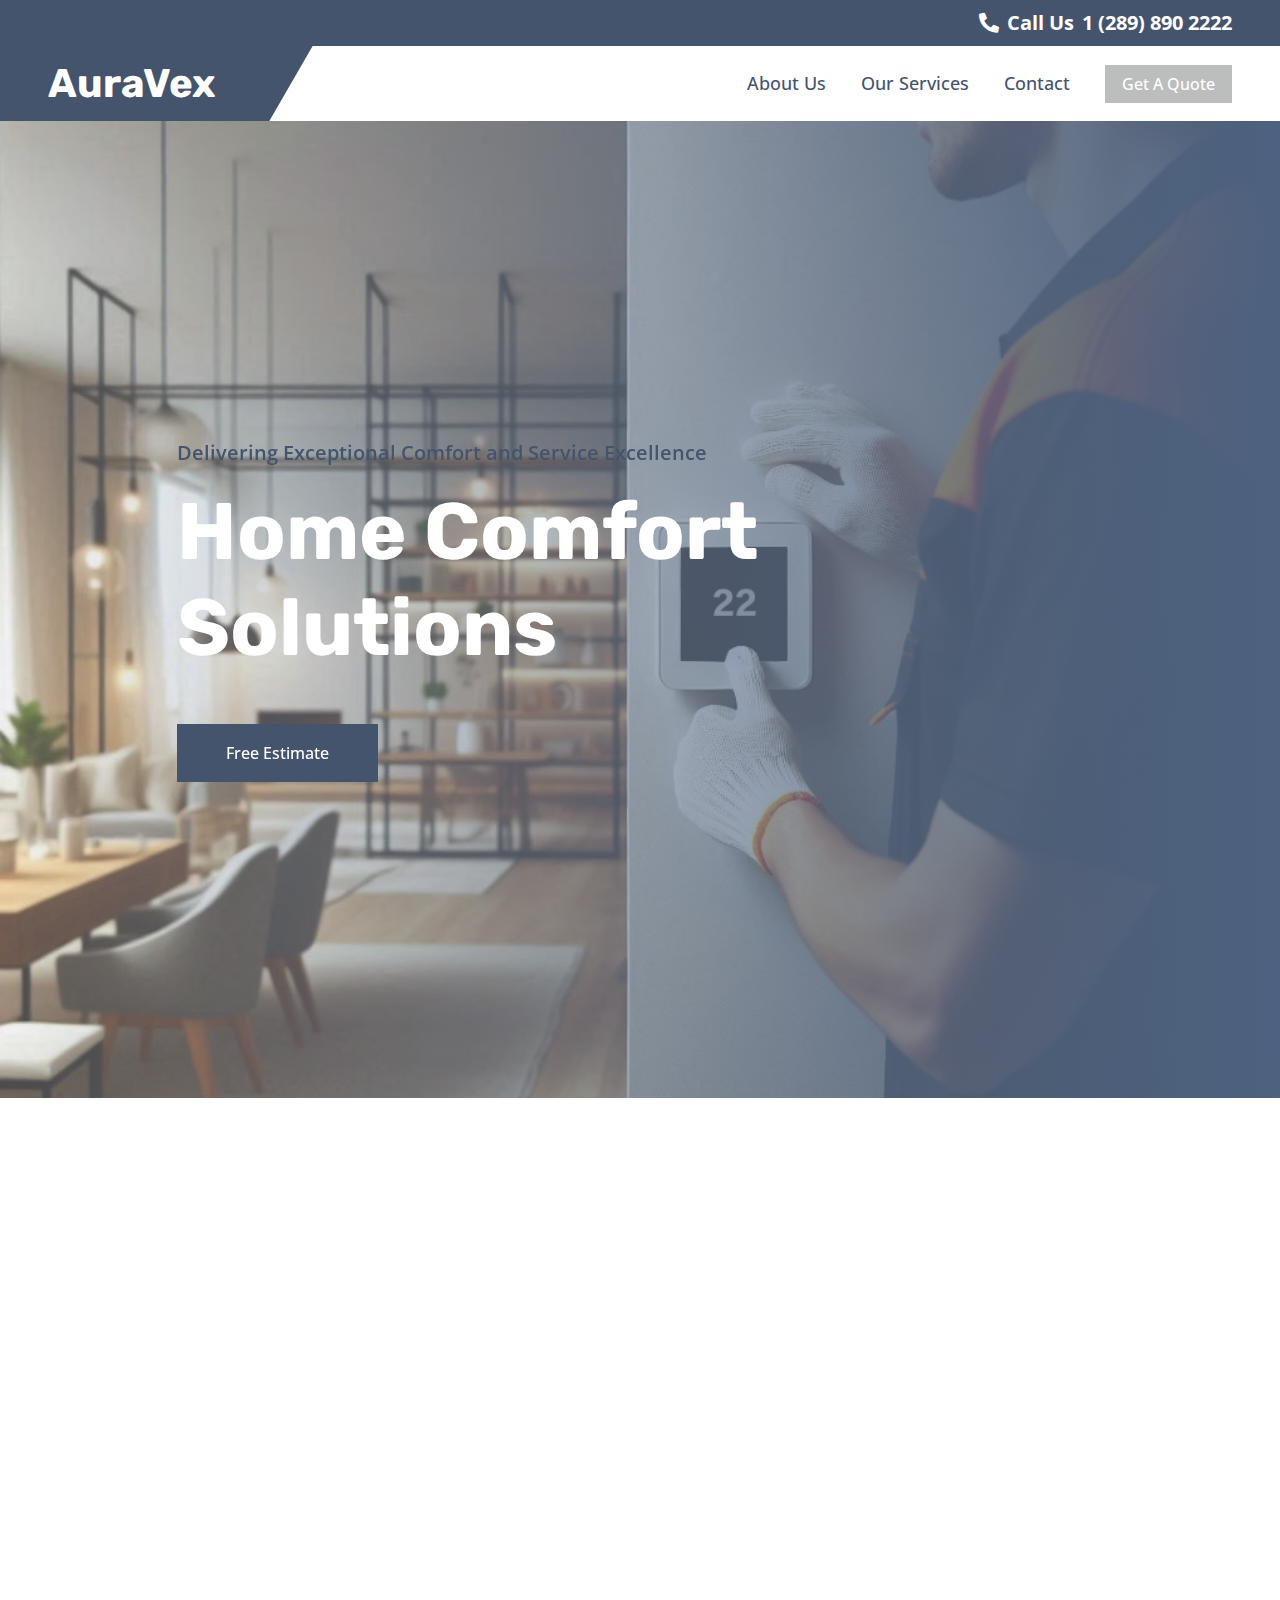
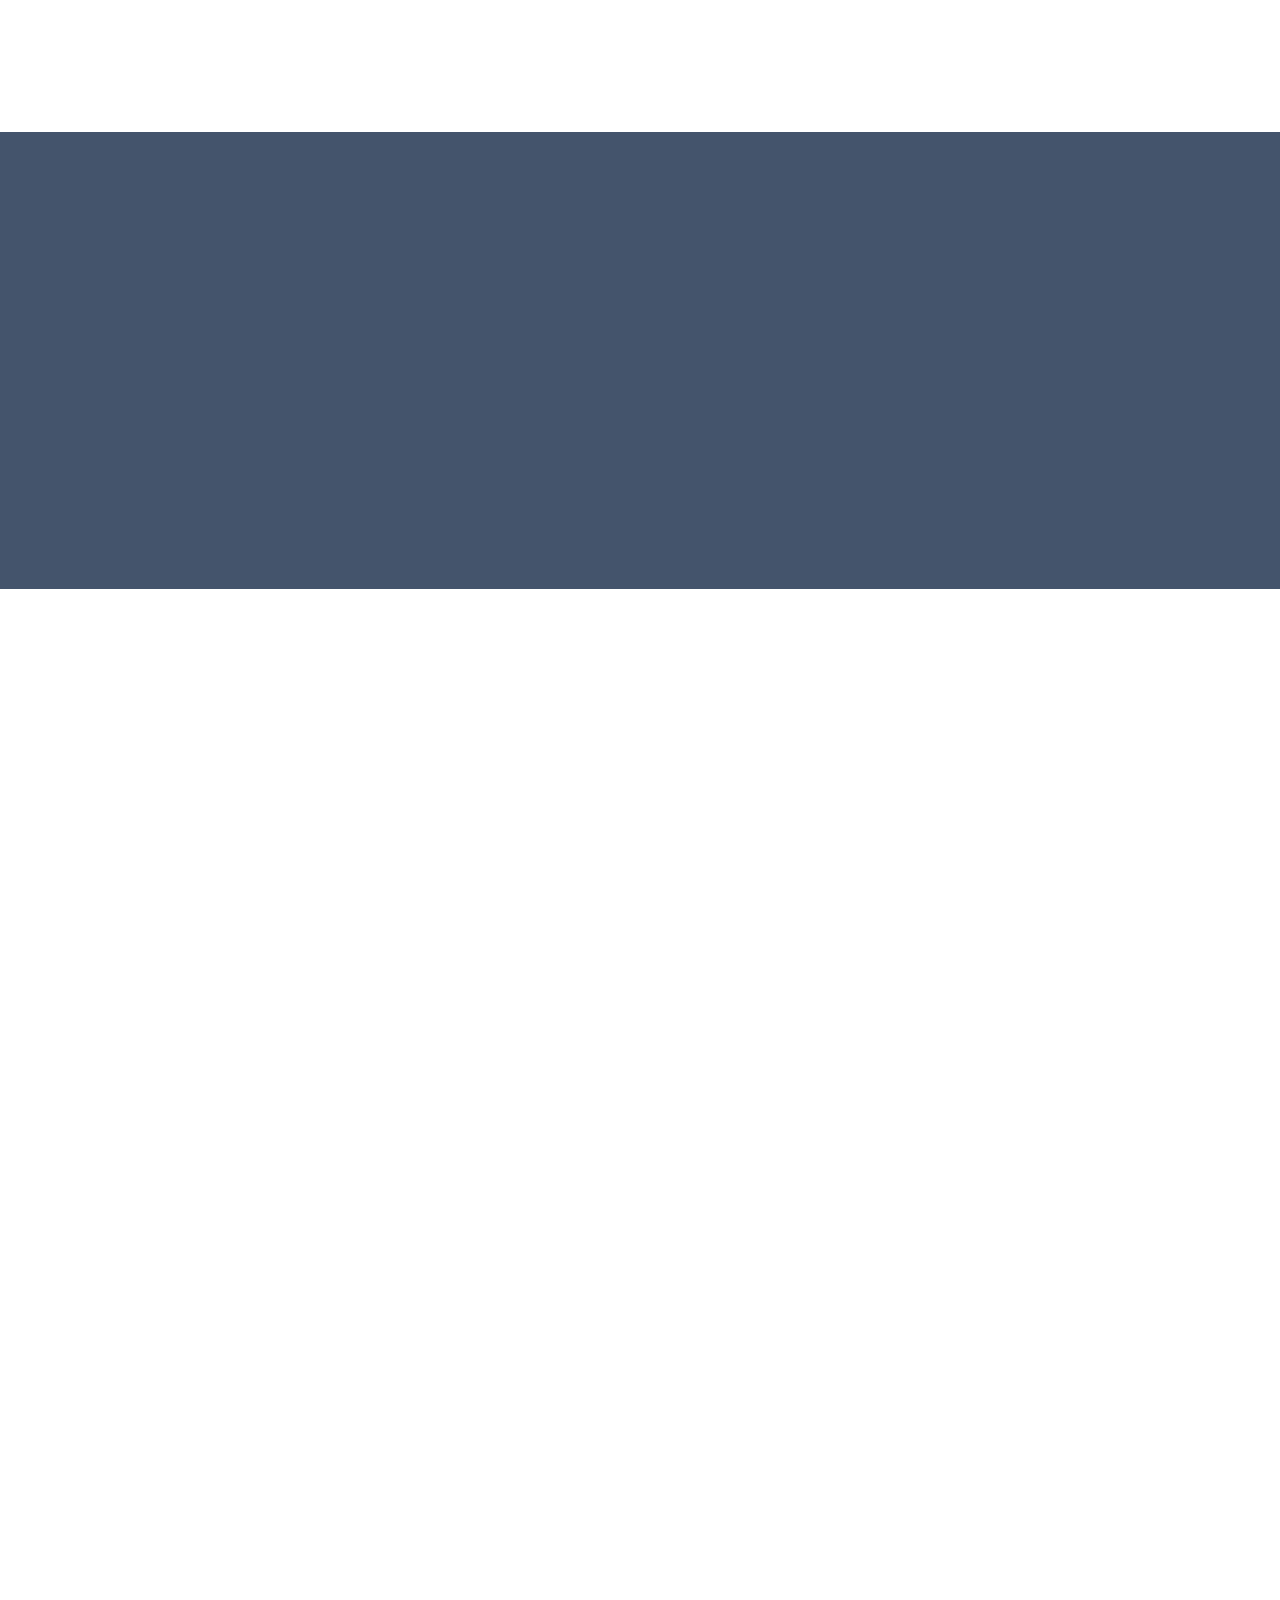
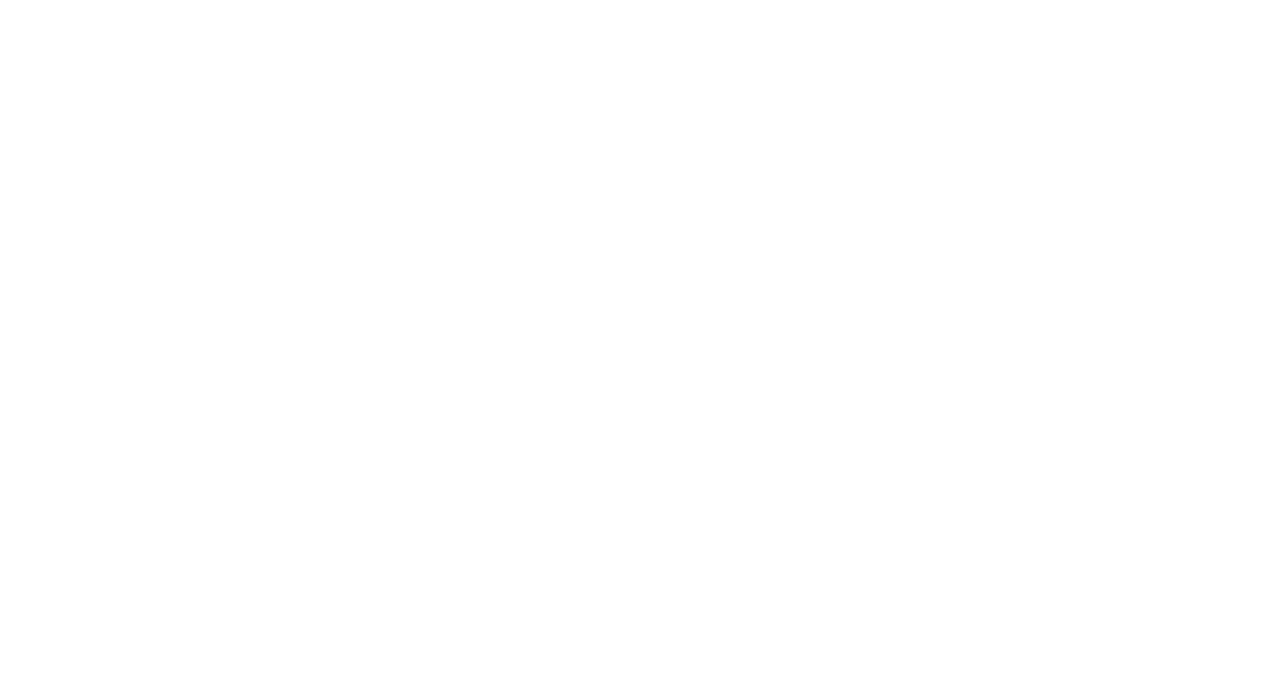
<file: index.html>
<!DOCTYPE html>
<html lang="en">

<head>
    <meta charset="utf-8">
    <title>AuraVex HVAC Services | Expert Heating, Cooling & Air Conditioning in Barrie, Bradford, Tottenham, Beeton, Schomberg & GTA</title>
    <meta content="width=device-width, initial-scale=1.0" name="viewport">
    
    <!-- SEO Keywords -->
    <meta content="HVAC services Barrie, Bradford HVAC, air conditioning repair, furnace installation, heating solutions, cooling systems, emergency HVAC, HVAC maintenance, air quality improvement, duct cleaning, energy-efficient HVAC systems, HVAC financing, 24/7 HVAC service, thermostat installation, smart home HVAC, commercial HVAC services, residential HVAC, HVAC near me, Barrie HVAC contractor, Schomberg air conditioning repair, Beeton furnace repair, Tottenham HVAC solutions, Greater Toronto Area HVAC" name="keywords">
    
    <!-- SEO Description -->
    <meta content="AuraVex is your trusted HVAC partner in Barrie, Bradford, Tottenham, Beeton, Schomberg, and the GTA. We offer expert heating and cooling services, including air conditioning repair, furnace installation, and duct cleaning. Our energy-efficient systems and 24/7 emergency HVAC services ensure your home or business stays comfortable year-round. We specialize in residential and commercial HVAC, air quality improvement, and financing options." name="description">

    <!-- Open Graph Meta Tags for Social Sharing -->
    <meta property="og:title" content="AuraVex HVAC Services | Expert Heating, Cooling & Air Conditioning">
    <meta property="og:description" content="Expert HVAC solutions in Barrie, Bradford, Tottenham, Beeton, Schomberg, and the GTA. Energy-efficient systems, 24/7 emergency services, air quality improvement, and HVAC financing options available.">
    <meta property="og:image" content="https://auravex.ca/img/social-preview.jpg">
    <meta property="og:url" content="https://auravex.ca">
    <meta property="og:type" content="website">

    <!-- Twitter Card Meta Tags -->
    <meta name="twitter:card" content="summary_large_image">
    <meta name="twitter:title" content="AuraVex HVAC Services | Heating, Cooling, and Air Conditioning Experts">
    <meta name="twitter:description" content="Providing HVAC services in Barrie, Bradford, Tottenham, Beeton, Schomberg, and the GTA. Trusted for air conditioning repair, furnace installation, duct cleaning, and 24/7 emergency HVAC services.">
    <meta name="twitter:image" content="https://auravex.ca/img/social-preview.jpg">

    <!-- Favicon -->
    <link rel="apple-touch-icon" sizes="180x180" href="/img/favi/apple-touch-icon.png">
    <link rel="icon" type="image/png" sizes="32x32" href="/img/favi/favicon-32x32.png">
    <link rel="icon" type="image/png" sizes="16x16" href="/img/favi/favicon-16x16.png">
    <link rel="manifest" href="/img/favi/site.webmanifest">
    <link rel="mask-icon" href="/img/favi/safari-pinned-tab.svg" color="#5bbad5">
    <meta name="msapplication-TileColor" content="#da532c">
    <meta name="theme-color" content="#ffffff">

    <!-- Google Web Fonts -->
    <link rel="preconnect" href="https://fonts.googleapis.com">
    <link rel="preconnect" href="https://fonts.gstatic.com" crossorigin>
    <link
        href="https://fonts.googleapis.com/css2?family=Open+Sans:wght@400;500;600&family=Rubik:wght@500;600;700&display=swap"
        rel="stylesheet">

    <!-- Icon Font Stylesheet -->
    <link href="https://cdnjs.cloudflare.com/ajax/libs/font-awesome/5.10.0/css/all.min.css" rel="stylesheet">
    <link href="https://cdn.jsdelivr.net/npm/bootstrap-icons@1.4.1/font/bootstrap-icons.css" rel="stylesheet">

    <!-- Libraries Stylesheet -->
    <link href="lib/animate/animate.min.css" rel="stylesheet">
    <link href="lib/owlcarousel/assets/owl.carousel.min.css" rel="stylesheet">

    <!-- Customized Bootstrap Stylesheet -->
    <link href="css/bootstrap.min.css" rel="stylesheet">

    <!-- Template Stylesheet -->
    <link href="css/style.css" rel="stylesheet">
</head>

<body>
    <!-- Spinner Start -->
    <div id="spinner"
        class="show bg-white position-fixed translate-middle w-100 vh-100 top-50 start-50 d-flex align-items-center justify-content-center">
        <div class="spinner-border text-primary" role="status" style="width: 3rem; height: 3rem;"></div>
    </div>
    <!-- Spinner End -->


    <!-- Topbar Start -->
    <div class="container-fluid bg-dark px-0">
        <div class="row g-0 d-none d-lg-flex">
            <div class="col-lg-6 ps-5 text-start">
                <div class="h-100 d-inline-flex align-items-center text-white">
                   
                </div>
            </div>
            <div class="col-lg-6 text-end">
                <div class="h-100 topbar-right d-inline-flex align-items-center text-white py-2 px-5">
                    <span class="fs-5 fw-bold me-2"><i class="fa fa-phone-alt me-2"></i>Call Us</span>
                    <span class="fs-5 fw-bold"> 1 (289) 890 2222</span>
                </div>
            </div>
        </div>
    </div>
    <!-- Topbar End -->


    <!-- Navbar Start -->
    <nav class="navbar navbar-expand-lg bg-white navbar-light sticky-top py-0 pe-5">
        <a href="index.html" class="navbar-brand ps-5 me-0">
            <h1 class="text-white m-0">AuraVex</h1>
        </a>
        <button type="button" class="navbar-toggler me-0" data-bs-toggle="collapse" data-bs-target="#navbarCollapse">
            <span class="navbar-toggler-icon"></span>
        </button>
        <div class="collapse navbar-collapse" id="navbarCollapse">
            <div class="navbar-nav ms-auto p-4 p-lg-0">
                
                <a href="/about" class="nav-item nav-link">About Us</a>
                <a href="/services" class="nav-item nav-link">Our Services</a>
                <a href="/contact" class="nav-item nav-link">Contact</a>
                <div class="nav-item dropdown">
                
                    <div class="dropdown-menu bg-light m-0">
                        <a href="project.html" class="dropdown-item">Projects</a>
                        <a href="feature.html" class="dropdown-item">Features</a>
                        <a href="team.html" class="dropdown-item">Our Team</a>
                        <a href="testimonial.html" class="dropdown-item">Testimonial</a>
                        <a href="404.html" class="dropdown-item">404 Page</a>
                    </div>
                </div>
                
            </div>
            <a href="/estimate" class="btn btn-primary px-3 d-none d-lg-block">Get A Quote</a>
        </div>
    </nav>
    <!-- Navbar End -->


   <!-- Carousel Start -->
<div class="container-fluid px-0 mb-5">
    <div id="header-carousel" class="carousel slide" data-bs-ride="carousel">
        <div class="carousel-inner position-relative">
            <!-- Fixed Image with Gradient Overlay -->
            <div class="carousel-item active">
           
                <img class="w-100" src="img/carousel-2.jpg" alt="Image">
                <div class="carousel-caption">
                    <div class="container">
                        <div class="row justify-content-center">
                            <div class="col-lg-10 text-start">
                                <p class="fs-5 fw-medium text-dark animated slideInRight">Delivering Exceptional Comfort and Service Excellence</p>
                                <h1 class="display-1 text-white mb-5 animated slideInRight">Home Comfort Solutions</h1>
                                <a href="/estimate" class="btn btn-dark py-3 px-5 animated slideInRight">Free Estimate</a>
                            </div>
                        </div>
                    </div>
                </div>
            </div>
           
                        </div>
                    </div>
                </div>
            </div>
        </div>
    </div>
</div>
<!-- Carousel End -->


    <!-- About Start -->
    <div class="container-xxl py-5">
        <div class="container">
            <div class="row g-5">
                <div class="col-lg-6">
                    <div class="row gx-3 h-100">
                        <div class="col-6 align-self-start wow fadeInUp hide-on-mobile" data-wow-delay="0.1s">
                            <img class="img-fluid" src="img/about-1.jpg">
                        </div>
                        <div class="col-6 align-self-end wow fadeInDown hide-on-mobile" data-wow-delay="0.1s">
                            <img class="img-fluid" src="img/about-2.jpg">
                        </div>
                    </div>
                </div>
                <div class="col-lg-6 wow fadeIn" data-wow-delay="0.5s">
                   
                    <h1 class="display-5 mb-4">Our Commitment to Excellence</h1>
                    <p class="mb-4">Elevating the Standard of HVAC Service Through Quality Craftsmanship and Customer Care
                    </p>
                    <div class="d-flex align-items-center mb-4">
                        <div class="flex-shrink-0 bg-primary p-4">
                            <h1 class="display-2">10</h1>
                            <h5 class="text-white">Years of</h5>
                            <h5 class="text-white">Experience</h5>
                        </div>
                        <div class="ms-4">
                          <p><i class="fa fa-check text-primary me-2"></i>Home Comfort</p>
                            <p><i class="fa fa-check text-primary me-2"></i>Installations and Upgrades</p>
                            <p><i class="fa fa-check text-primary me-2"></i>Emergency  Repairs</p>
                          <p><i class="fa fa-check text-primary me-2"></i> Maintenance Plans</p>
                            <p class="mb-0"><i class="fa fa-check text-primary me-2"></i>24/7 Service</p>
                        </div>
                    </div>
                  
</div>

                            </div>
                        </div>
                    </div>
                </div>
            </div>
        </div>
    </div>
    <!-- About End -->


    <!-- Project Start -->
<div class="container-fluid bg-dark pt-5 my-5 px-0">
    <div class="text-center mx-auto mt-5 wow fadeIn" data-wow-delay="0.1s" style="max-width: 600px;">
        <h1 class="display-5 text-white mb-5">Discover Our Expertise</h1>
    </div>
    <div class="owl-carousel project-carousel wow fadeIn" data-wow-delay="0.1s">
        <div class="project-item">
            <img class="img-fluid" src="img/project-1.jpg" alt="">
            <div class="project-title">
                <h5 class="text-primary mb-0">Gas Furnaces</h5>
            </div>
        </div>
        <div class="project-item">
            <img class="img-fluid" src="img/project-2.jpg" alt="">
            <div class="project-title">
                <h5 class="text-primary mb-0">Air Handlers</h5>
            </div>
        </div>
        <div class="project-item">
            <img class="img-fluid" src="img/project-3.jpg" alt="">
            <div class="project-title">
                <h5 class="text-primary mb-0">Emergency Repairs</h5>
            </div>
        </div>
        <div class="project-item">
            <img class="img-fluid" src="img/project-4.jpg" alt="">
            <div class="project-title">
                <h5 class="text-primary mb-0">In-Floor Heating</h5>
            </div>
        </div>
        <div class="project-item">
            <img class="img-fluid" src="img/project-5.jpg" alt="">
            <div class="project-title">
                <h5 class="text-primary mb-0">Boiler Systems</h5>
            </div>
        </div>
        <div class="project-item">
            <img class="img-fluid" src="img/project-6.jpg" alt="">
            <div class="project-title">
                <h5 class="text-primary mb-0">Hot Water Tanks</h5>
            </div>
        </div>
    </div>
</div>
<!-- Project End -->



    <!-- Service Start -->
    <div class="container-xxl py-5">
        <div class="container">
            <div class="text-center mx-auto pb-4 wow fadeInUp" data-wow-delay="0.1s" style="max-width: 600px;">
                <p class="fw-medium text-uppercase text-primary mb-2"></p>
                <h1 class="display-5 mb-4">Quality Workmanship, Every Time</h1>
            </div>
            <div class="row gy-5 gx-4">
                <div class="col-md-6 col-lg-4 wow fadeInUp" data-wow-delay="0.1s">
                    <div class="service-item">
                        <img class="img-fluid" src="img/service-1.jpg" alt="">
                        <div class="service-img">
                            <img class="img-fluid" src="img/service-1.jpg" alt="">
                        </div>
                        <div class="service-detail">
                            <div class="service-title">
                                <hr class="w-25">
                                <h3 class="mb-0">Installation</h3>
                                <hr class="w-25">
                            </div>
                            <div class="service-text">
                                <p class="text-white mb-0">From comprehensive rooftop systems to meticulous temperature controls, entrust AuraVex with your equipment installation requirements. Our collaborative approach involves working closely with you to finalize specifications and procure equipment, guaranteeing adherence to regulations and exacting standards. Safety is paramount in all our endeavors, underscoring our commitment to excellence.</p>
                            </div>
                        </div>
                        <a class="btn btn-light" href="/estimate">Get a Quote</a>
                    </div>
                </div>
                <div class="col-md-6 col-lg-4 wow fadeInUp" data-wow-delay="0.3s">
                    <div class="service-item">
                        <img class="img-fluid" src="img/service-2.jpg" alt="">
                        <div class="service-img">
                            <img class="img-fluid" src="img/service-2.jpg" alt="">
                        </div>
                        <div class="service-detail">
                            <div class="service-title">
                                <hr class="w-25">
                                <h3 class="mb-0">Repair</h3>
                                <hr class="w-25">
                            </div>
                            <div class="service-text">
                                <p class="text-white mb-0">Whether it's a planned maintenance task or an unexpected emergency, we prioritize swift resolution to minimize downtime. Our team is available 24/7, dedicated to promptly addressing any HVAC emergency, ensuring uninterrupted comfort and operational efficiency.</p>
                            </div>
                        </div>
                        <a class="btn btn-light" href="/contact">Fix It Now</a>
                    </div>
                </div>
                <div class="col-md-6 col-lg-4 wow fadeInUp" data-wow-delay="0.5s">
                    <div class="service-item">
                        <img class="img-fluid" src="img/service-3.jpg" alt="">
                        <div class="service-img">
                            <img class="img-fluid" src="img/service-3.jpg" alt="">
                        </div>
                        <div class="service-detail">
                            <div class="service-title">
                                <hr class="w-25">
                                <h3 class="mb-0">Maintenance</h3>
                                <hr class="w-25">
                            </div>
                            <div class="service-text">
                                <p class="text-white mb-0">Enhanced efficiency and heightened reliability represent substantial advantages of well-maintained industrial equipment. Reduced repairs and prolonged system lifespans not only benefit your financial bottom line but also offer peace of mind.</p>
                            </div>
                        </div>
                        <a class="btn btn-light" href="/estimate">Free Estimate</a>
                    </div>
                </div>
            </div>
        </div>
    </div>
    <!-- Service End -->


  


 

    <!-- Testimonial Start -->
    <div class="container-xxl py-5">
        <div class="container">
            <div class="text-center mx-auto wow fadeInUp" data-wow-delay="0.1s" style="max-width: 600px;">
                <p class="fw-medium text-uppercase text-primary mb-2"></p>
                <h1 class="display-5 mb-5">What Our Clients Say!</h1>
            </div>
            <div class="owl-carousel testimonial-carousel wow fadeInUp" data-wow-delay="0.1s">
                <div class="testimonial-item text-center">
                    <div class="testimonial-img position-relative">
                        <img class="img-fluid rounded-circle mx-auto mb-5" src="img/testimonial-1.jpg">
                        <div class="btn-square bg-primary rounded-circle">
                            <i class="fa fa-quote-left text-white"></i>
                        </div>
                    </div>
                    <div class="testimonial-text text-center rounded p-4">
                        <p>"AuraVex exceeded my expectations! From the initial consultation to the final installation, their team demonstrated professionalism and expertise. Our new HVAC system runs flawlessly, and we've noticed a significant improvement in our energy efficiency. I highly recommend AuraVex to anyone in need of top-notch HVAC services."</p>
                        <h5 class="mb-1">- Heather</h5>
                        <span class="fst-italic"></span>
                    </div>
                </div>
                <div class="testimonial-item text-center">
                    <div class="testimonial-img position-relative">
                        <img class="img-fluid rounded-circle mx-auto mb-5" src="img/testimonial-2.jpg">
                        <div class="btn-square bg-primary rounded-circle">
                            <i class="fa fa-quote-left text-white"></i>
                        </div>
                    </div>
                    <div class="testimonial-text text-center rounded p-4">
                        <p>"I couldn't be happier with AuraVex's service! When our HVAC system broke down unexpectedly, they were quick to respond and had us up and running in no time. The technicians were knowledgeable, courteous, and went above and beyond to ensure everything was working perfectly. Thank you, AuraVex, for your exceptional service!"</p>
                        <h5 class="mb-1">- Tanner</h5>
                        <span class="fst-italic"></span>
                    </div>
                </div>
                <div class="testimonial-item text-center">
                    <div class="testimonial-img position-relative">
                        <img class="img-fluid rounded-circle mx-auto mb-5" src="img/testimonial-3.jpg">
                        <div class="btn-square bg-primary rounded-circle">
                            <i class="fa fa-quote-left text-white"></i>
                        </div>
                    </div>
                    <div class="testimonial-text text-center rounded p-4">
                        <p>"AuraVex came highly recommended, and now I know why! From the moment I contacted them, they were attentive, professional, and committed to finding the best solution for my home's heating and cooling needs. The installation process was smooth, and the results are fantastic. I'm grateful to have found such a reliable HVAC company."</p>
                        <h5 class="mb-1">- Nicholas</h5>
                        <span class="fst-italic"></span>
                    </div>
                </div>
            </div>
        </div>
    </div>
    <!-- Testimonial End -->


    <!-- Footer Start -->
    <div class="container-fluid bg-dark footer mt-5 py-5 wow fadeIn" data-wow-delay="0.1s">
        <div class="container py-5">
            <div class="row g-5">
                <div class="col-lg-3 col-md-6">
                    <h5 class="text-white mb-4">Contact</h5>
                  
                    <p class="mb-2"><i class="fa fa-phone-alt me-3"></i>1 (289) 890 2222</p>
                    <p class="mb-2"><i class="fa fa-envelope me-3"></i>contact@auravex.ca</p>
                    <p class="mb-2"><i class="fa fa-map-marker-alt me-3"></i>Bradford, Ontario</p>
                    <div class="d-flex pt-3">
                      
                    </div>
                </div>
                <div class="col-lg-3 col-md-6">
                    <h5 class="text-white mb-4">Connect & Support</h5>
                    <a class="btn btn-link" href="/contact">Contact Form</a>
                    <a class="btn btn-link" href="/support">Tech Support</a>
                
                </div>
                <div class="col-lg-3 col-md-6">
                    <h5 class="text-white mb-4">Business Hours</h5>
                    <p class="mb-1">Monday - Friday</p>
                    <h6 class="text-light">09:00 am - 07:00 pm</h6>
                    <p class="mb-1">Saturday</p>
                    <h6 class="text-light">09:00 am - 12:00 pm</h6>
                    <p class="mb-1">Sunday</p>
                    <h6 class="text-light">Closed</h6>
                </div>
               
				
				
				
				
	<!-- Newsletter Start -->			
				
<div class="col-lg-3 col-md-6">
    <h5 class="text-white mb-4">Newsletter</h5>
    <p>Stay Connected for Exclusive Offers, HVAC Tips, and Industry Insights</p>
    <div class="position-relative w-100">
        <form method="post" action="https://submit.jotform.com/submit/240495998882075">
            <input class="form-control bg-transparent w-100 py-3 ps-4 pe-5" type="email" name="q4_email" placeholder="Your Email" required>
            <input type="hidden" id="input_7" name="q7_newsletter_tag" value="newsletter list">
            <div class="form-single-column" role="group" aria-labelledby="label_8" data-component="checkbox" style="display: none;">
             
                    <input type="checkbox" aria-describedby="label_8" class="form-checkbox" id="input_8_0" name="q8_newsletter[]" value="Yes" checked />
                </span>
            </div>
            <button type="submit" class="btn btn-primary py-2 position-absolute top-0 end-0 mt-2 me-2">Join</button>
        </form>
    </div>
</div>

<!-- Newsletter End -->
				
				
				
				
				
				

            </div>
        </div>
    </div>
    <!-- Footer End -->


  


   


    <!-- JavaScript Libraries -->
    <script src="https://code.jquery.com/jquery-3.4.1.min.js"></script>
    <script src="https://cdn.jsdelivr.net/npm/bootstrap@5.0.0/dist/js/bootstrap.bundle.min.js"></script>
    <script src="lib/wow/wow.min.js"></script>
    <script src="lib/easing/easing.min.js"></script>
    <script src="lib/waypoints/waypoints.min.js"></script>
    <script src="lib/owlcarousel/owl.carousel.min.js"></script>
    <script src="lib/counterup/counterup.min.js"></script>

    <!-- Template Javascript -->
    <script src="js/main.js"></script>
</body>

</html>
</file>
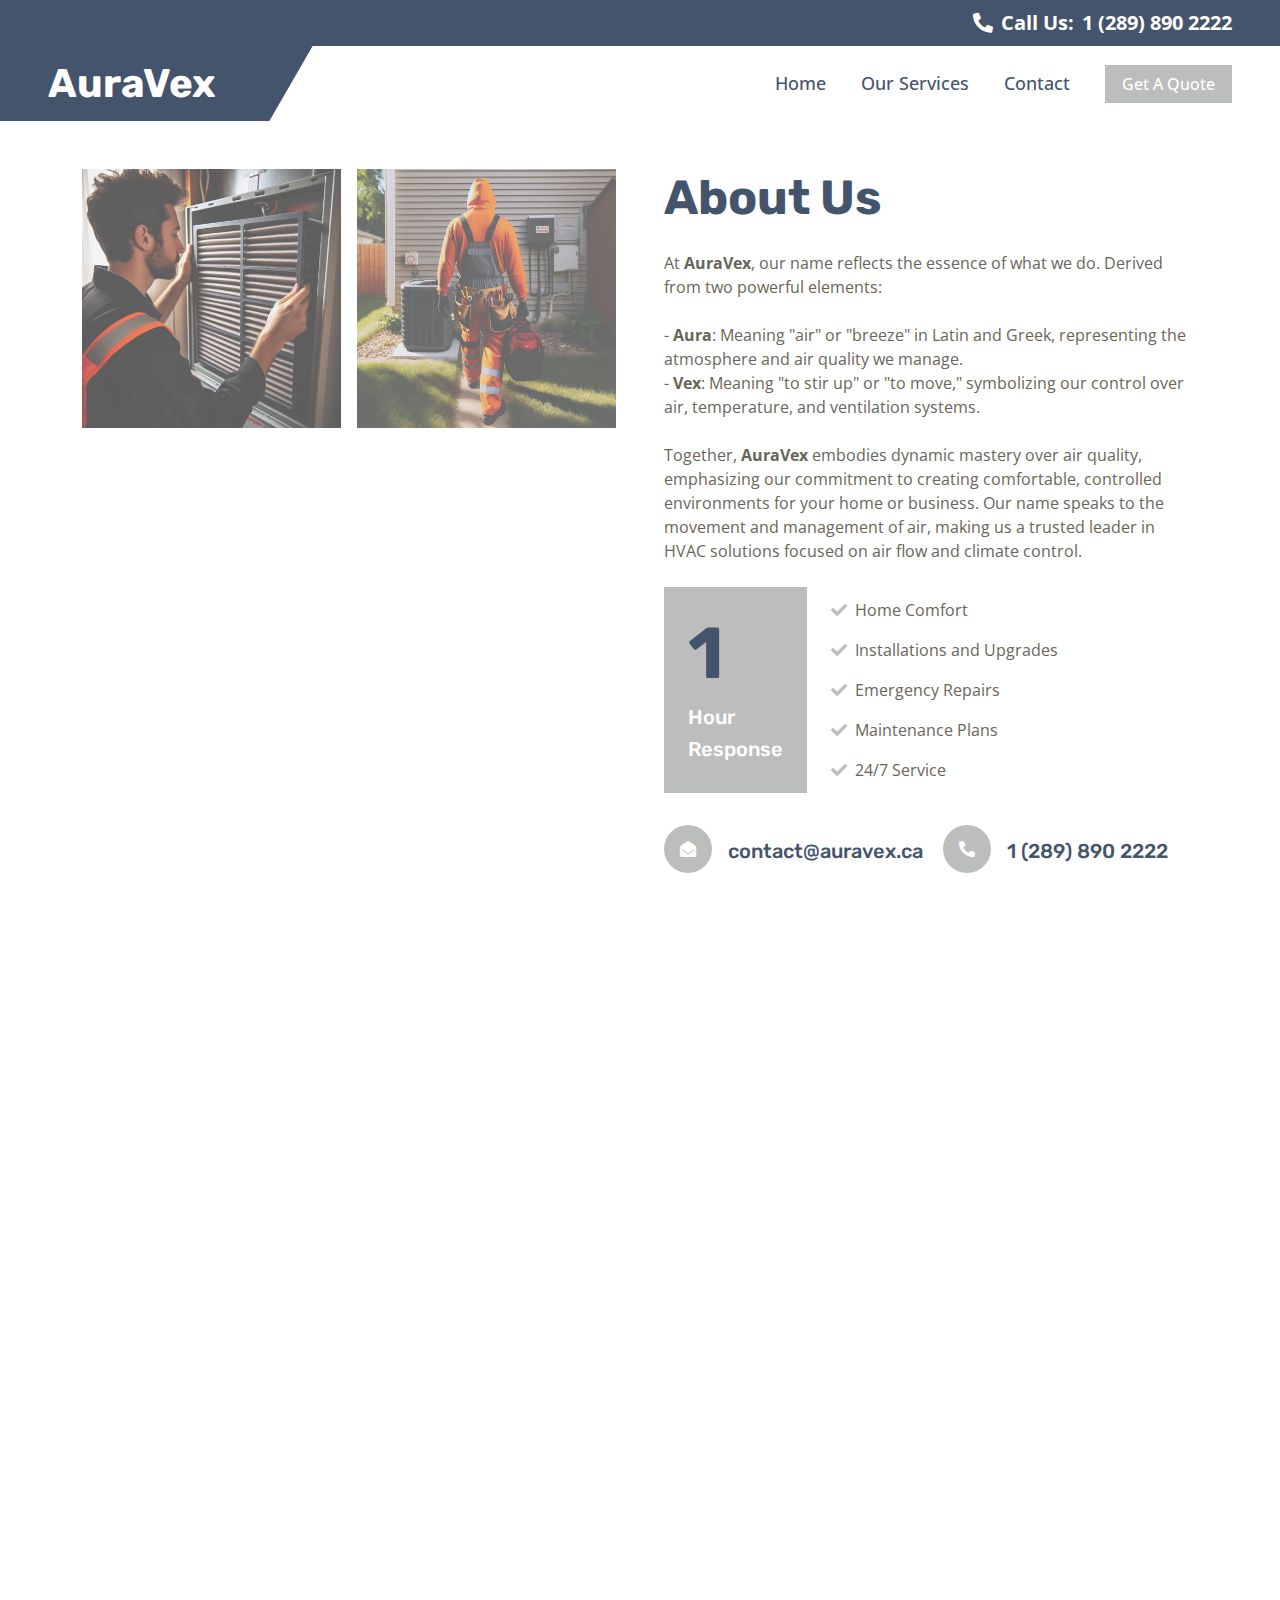
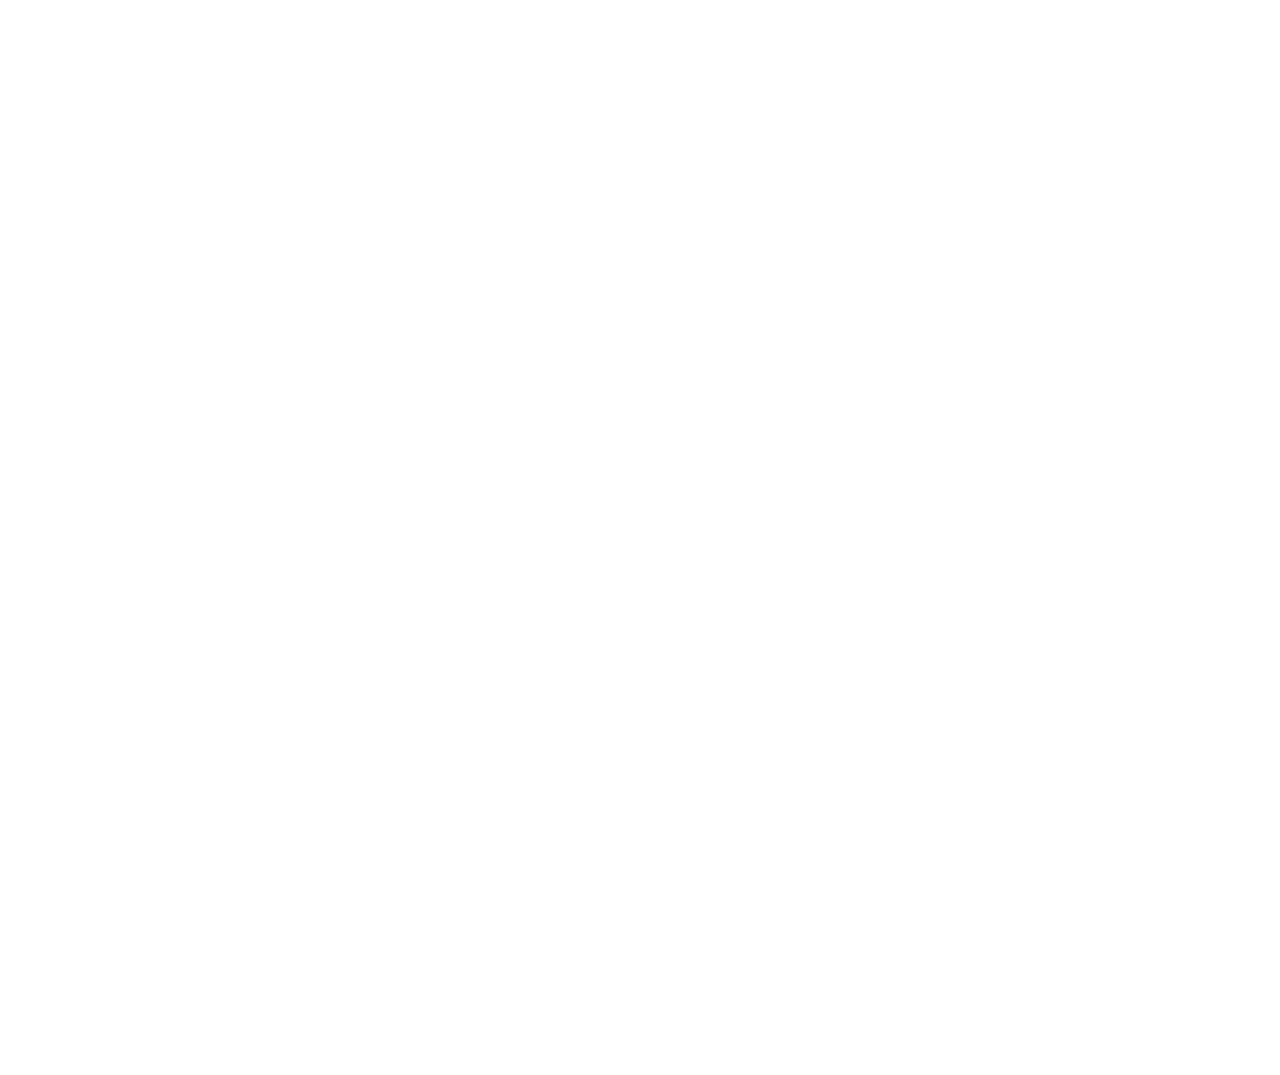
<file: about.html>
<!DOCTYPE html>
<html lang="en">

<head>
    <meta charset="utf-8">
    <title>AuraVex | About</title>
    <meta content="width=device-width, initial-scale=1.0" name="viewport">
    <meta content="" name="keywords">
    <meta content="" name="description">

    <!-- Favicon -->
    <link href="img/favicon.ico" rel="icon">

    <!-- Google Web Fonts -->
    <link rel="preconnect" href="https://fonts.googleapis.com">
    <link rel="preconnect" href="https://fonts.gstatic.com" crossorigin>
    <link
        href="https://fonts.googleapis.com/css2?family=Open+Sans:wght@400;500;600&family=Rubik:wght@500;600;700&display=swap"
        rel="stylesheet">

    <!-- Icon Font Stylesheet -->
    <link href="https://cdnjs.cloudflare.com/ajax/libs/font-awesome/5.10.0/css/all.min.css" rel="stylesheet">
    <link href="https://cdn.jsdelivr.net/npm/bootstrap-icons@1.4.1/font/bootstrap-icons.css" rel="stylesheet">

    <!-- Libraries Stylesheet -->
    <link href="lib/animate/animate.min.css" rel="stylesheet">
    <link href="lib/owlcarousel/assets/owl.carousel.min.css" rel="stylesheet">

    <!-- Customized Bootstrap Stylesheet -->
    <link href="css/bootstrap.min.css" rel="stylesheet">

    <!-- Template Stylesheet -->
    <link href="css/style.css" rel="stylesheet">
</head>

<body>
    <!-- Spinner Start -->
    <div id="spinner"
        class="show bg-white position-fixed translate-middle w-100 vh-100 top-50 start-50 d-flex align-items-center justify-content-center">
        <div class="spinner-border text-primary" role="status" style="width: 3rem; height: 3rem;"></div>
    </div>
    <!-- Spinner End -->


    <!-- Topbar Start -->
    <div class="container-fluid bg-dark px-0">
        <div class="row g-0 d-none d-lg-flex">
            <div class="col-lg-6 ps-5 text-start">
                <div class="h-100 d-inline-flex align-items-center text-white">
                   
                </div>
            </div>
            <div class="col-lg-6 text-end">
                <div class="h-100 topbar-right d-inline-flex align-items-center text-white py-2 px-5">
                    <span class="fs-5 fw-bold me-2"><i class="fa fa-phone-alt me-2"></i>Call Us:</span>
                    <span class="fs-5 fw-bold">1 (289) 890 2222</span>
                </div>
            </div>
        </div>
    </div>
    <!-- Topbar End -->


    <!-- Navbar Start -->
    <nav class="navbar navbar-expand-lg bg-white navbar-light sticky-top py-0 pe-5">
        <a href="index.html" class="navbar-brand ps-5 me-0">
            <h1 class="text-white m-0">AuraVex</h1>
        </a>
        <button type="button" class="navbar-toggler me-0" data-bs-toggle="collapse" data-bs-target="#navbarCollapse">
            <span class="navbar-toggler-icon"></span>
        </button>
        <div class="collapse navbar-collapse" id="navbarCollapse">
            <div class="navbar-nav ms-auto p-4 p-lg-0">
                
                <a href="/" class="nav-item nav-link">Home</a>
                <a href="/services" class="nav-item nav-link">Our Services</a>
                <a href="/contact" class="nav-item nav-link">Contact</a>
                <div class="nav-item dropdown">
                
                    <div class="dropdown-menu bg-light m-0">
                        <a href="project.html" class="dropdown-item">Projects</a>
                        <a href="feature.html" class="dropdown-item">Features</a>
                        <a href="team.html" class="dropdown-item">Our Team</a>
                        <a href="testimonial.html" class="dropdown-item">Testimonial</a>
                        <a href="404.html" class="dropdown-item">404 Page</a>
                    </div>
                </div>
                
            </div>
            <a href="" class="btn btn-primary px-3 d-none d-lg-block">Get A Quote</a>
        </div>
    </nav>
    <!-- Navbar End -->

      <!-- About Start -->
<div class="container-xxl py-5">
    <div class="container">
        <div class="row g-5">
            <div class="col-lg-6">
                <div class="row gx-3 h-100">
                    <div class="col-6" data-wow-delay="0.1s">
                        <img class="img-fluid" src="img/about-1.jpg">
                    </div>
                    <div class="col-6" data-wow-delay="0.1s">
                        <img class="img-fluid" src="img/about-2.jpg">
                    </div>
                </div>
            </div>
            <div class="col-lg-6 wow fadeIn" data-wow-delay="0.5s">
                <h1 class="display-5 mb-4">About Us</h1>
                <p class="mb-4">
                    At <strong>AuraVex</strong>, our name reflects the essence of what we do. Derived from two powerful elements:
                    <br><br>
                    - <strong>Aura</strong>: Meaning "air" or "breeze" in Latin and Greek, representing the atmosphere and air quality we manage.
                    <br>
                    - <strong>Vex</strong>: Meaning "to stir up" or "to move," symbolizing our control over air, temperature, and ventilation systems.
                    <br><br>
                    Together, <strong>AuraVex</strong> embodies dynamic mastery over air quality, emphasizing our commitment to creating comfortable, controlled environments for your home or business. Our name speaks to the movement and management of air, making us a trusted leader in HVAC solutions focused on air flow and climate control.
                </p>
                <div class="d-flex align-items-center mb-4">
                    <div class="flex-shrink-0 bg-primary p-4">
                        <h1 class="display-2">1</h1>
                        <h5 class="text-white">Hour </h5>
                        <h5 class="text-white">Response</h5>
                    </div>
                    <div class="ms-4">
                        <p><i class="fa fa-check text-primary me-2"></i>Home Comfort</p>
                        <p><i class="fa fa-check text-primary me-2"></i>Installations and Upgrades</p>
                        <p><i class="fa fa-check text-primary me-2"></i>Emergency Repairs</p>
                        <p><i class="fa fa-check text-primary me-2"></i>Maintenance Plans</p>
                        <p class="mb-0"><i class="fa fa-check text-primary me-2"></i>24/7 Service</p>
                    </div>
                </div>
                <div class="row pt-2">
                    <div class="col-sm-6">
                        <div class="d-flex align-items-center">
                            <div class="flex-shrink-0 btn-lg-square rounded-circle bg-primary">
                                <i class="fa fa-envelope-open text-white"></i>
                            </div>
                            <div class="ms-3">
                                <h5 class="mb-0 email-text">contact@auravex.ca</h5> 
                            </div>
                        </div>
                    </div>
                    <div class="col-sm-6">
                        <div class="d-flex align-items-center mt-3 mt-sm-0">
                            <div class="flex-shrink-0 btn-lg-square rounded-circle bg-primary">
                                <i class="fa fa-phone-alt text-white"></i>
                            </div>
                            <div class="ms-3">
                                <h5 class="mb-0 phone-text">1 (289) 890 2222</h5>
                            </div>
                        </div>
                    </div>
                </div>
            </div>
        </div>
    </div>
</div>
<!-- About End -->




<div class="container-fluid bg-dark footer mt-5 py-5 wow fadeIn" data-wow-delay="0.1s">
      <!-- Facts Start -->
<div class="container-fluid facts my-5 p-5">
    <div class="row g-5">
        <div class="col-md-6 col-xl-3 wow fadeIn" data-wow-delay="0.1s">
            <div class="text-center border p-5">
                <i class="fa fa-certificate fa-3x text-white mb-3"></i>
                <h1 class="display-2 text-primary mb-0" data-toggle="counter-up">10</h1>
                <span class="fs-5 fw-semi-bold text-white">Years Experience</span>
            </div>
        </div>
        <div class="col-md-6 col-xl-3 wow fadeIn" data-wow-delay="0.3s">
            <div class="text-center border p-5">
                <i class="fa fa-users-cog fa-3x text-white mb-3"></i>
                <h1 class="display-2 text-primary mb-0" data-toggle="counter-up">59</h1>
                <span class="fs-5 fw-semi-bold text-white">Townships Served</span>
            </div>
        </div>
        <div class="col-md-6 col-xl-3 wow fadeIn" data-wow-delay="0.5s">
            <div class="text-center border p-5">
                <i class="fa fa-users fa-3x text-white mb-3"></i>
                <h1 class="display-2 text-primary mb-0" data-toggle="counter-up">457</h1>
                <span class="fs-5 fw-semi-bold text-white">Happy Clients</span>
            </div>
        </div>
        <div class="col-md-6 col-xl-3 wow fadeIn" data-wow-delay="0.7s">
            <div class="text-center border p-5">
                <i class="fa fa-check-double fa-3x text-white mb-3"></i>
                <h1 class="display-2 text-primary mb-0" data-toggle="counter-up">1732</h1>
                <span class="fs-5 fw-semi-bold text-white">Projects Completed</span>
            </div>
        </div>
    </div>
</div>
<!-- Facts End -->




<!-- Features Start -->
<div class="container-xxl py-5 features-section">
    <div class="container">
        <div class="row g-5">
            <div class="col-lg-12 wow fadeInUp" data-wow-delay="0.5s">
                <p class="fw-medium text-uppercase text-primary mb-2">Trusted HVAC Professionals</p>
                <h1 class="display-5 mb-4 text-white">Why Choose Us?</h1>
                <p class="mb-4 text-white">Discover the Advantages of Partnering with a Leading Provider Focused on Your Comfort and Peace of Mind
                </p>
                <div class="row gy-4">
                    <div class="col-12">
                        <div class="d-flex">
                            <div class="flex-shrink-0 btn-lg-square rounded-circle bg-primary">
                                <i class="fa fa-check text-white"></i>
                            </div>
                            <div class="ms-4">
                                <h4 class="text-white">Unmatched Customer Experience:</h4>
                                <span class="text-white">We prioritize your satisfaction above all else. From the moment you reach out to us, you'll experience personalized service tailored to your specific needs. Our friendly and knowledgeable team is committed to ensuring a seamless and enjoyable experience at every step of the process, from initial consultation to project completion.</span>
                            </div>
                        </div>
                    </div>
                    <div class="col-12">
                        <div class="d-flex">
                            <div class="flex-shrink-0 btn-lg-square rounded-circle bg-primary">
                                <i class="fa fa-check text-white"></i>
                            </div>
                            <div class="ms-4">
                                <h4 class="text-white">Superior Quality of Work:</h4>
                                <span class="text-white">Choose excellence in craftsmanship. Our team of skilled technicians undergoes rigorous training and certification to deliver top-notch HVAC solutions. Whether it's installation, repair, or maintenance, we adhere to the highest industry standards to ensure that your system operates at peak performance, providing you with reliable comfort and peace of mind year-round.</span>
                            </div>
                        </div>
                    </div>
                    <div class="col-12">
                        <div class="d-flex">
                            <div class="flex-shrink-0 btn-lg-square rounded-circle bg-primary">
                                <i class="fa fa-check text-white"></i>
                            </div>
                            <div class="ms-4">
                                <h4 class="text-white">Transparent and Honest Approach:</h4>
                                <span class="text-white">We believe in building trust through transparency. You can expect upfront pricing, honest assessments, and clear communication throughout your entire service experience. We take the time to educate our customers, providing detailed explanations of the work needed and offering transparent recommendations to help you make informed decisions about your HVAC system. With us, there are no hidden fees or surprises—just straightforward solutions you can rely on.</span>
                            </div>
                        </div>
                    </div>
                </div>
            </div>
        </div>
    </div>
</div>
<!-- Features End -->



    <!-- Footer Start -->
    <div class="container-fluid bg-dark footer mt-5 py-5 wow fadeIn" data-wow-delay="0.1s">
        <div class="container py-5">
            <div class="row g-5">
                <div class="col-lg-3 col-md-6">
                    <h5 class="text-white mb-4">Contact</h5>
                  
                    <p class="mb-2"><i class="fa fa-phone-alt me-3"></i>1 (289) 890 2222</p>
                    <p class="mb-2"><i class="fa fa-envelope me-3"></i>contact@auravex.ca</p>
                    <p class="mb-2"><i class="fa fa-map-marker-alt me-3"></i>Bradford, Ontario</p>
                    <div class="d-flex pt-3">
                      
                    </div>
                </div>
                <div class="col-lg-3 col-md-6">
                    <h5 class="text-white mb-4">Connect & Support</h5>
                    <a class="btn btn-link" href="/contact">Contact Form</a>
                    <a class="btn btn-link" href="/support">Tech Support</a>
                
                </div>
                <div class="col-lg-3 col-md-6">
                    <h5 class="text-white mb-4">Business Hours</h5>
                    <p class="mb-1">Monday - Friday</p>
                    <h6 class="text-light">09:00 am - 07:00 pm</h6>
                    <p class="mb-1">Saturday</p>
                    <h6 class="text-light">09:00 am - 12:00 pm</h6>
                    <p class="mb-1">Sunday</p>
                    <h6 class="text-light">Closed</h6>
                </div>
               
				
				
				
				
	<!-- Newsletter Start -->			
				
<div class="col-lg-3 col-md-6">
    <h5 class="text-white mb-4">Newsletter</h5>
    <p>Stay Connected for Exclusive Offers, HVAC Tips, and Industry Insights</p>
    <div class="position-relative w-100">
        <form method="post" action="https://submit.jotform.com/submit/240495998882075">
            <input class="form-control bg-transparent w-100 py-3 ps-4 pe-5" type="email" name="q4_email" placeholder="Your Email" required>
            <input type="hidden" id="input_7" name="q7_newsletter_tag" value="newsletter list">
            <div class="form-single-column" role="group" aria-labelledby="label_8" data-component="checkbox" style="display: none;">
             
                    <input type="checkbox" aria-describedby="label_8" class="form-checkbox" id="input_8_0" name="q8_newsletter[]" value="Yes" checked />
                </span>
            </div>
            <button type="submit" class="btn btn-primary py-2 position-absolute top-0 end-0 mt-2 me-2">Join</button>
        </form>
    </div>
</div>

<!-- Newsletter End -->
				
				
				
				
				
				

            </div>
        </div>
    </div>
    <!-- Footer End -->


  


   


    <!-- JavaScript Libraries -->
    <script src="https://code.jquery.com/jquery-3.4.1.min.js"></script>
    <script src="https://cdn.jsdelivr.net/npm/bootstrap@5.0.0/dist/js/bootstrap.bundle.min.js"></script>
    <script src="lib/wow/wow.min.js"></script>
    <script src="lib/easing/easing.min.js"></script>
    <script src="lib/waypoints/waypoints.min.js"></script>
    <script src="lib/owlcarousel/owl.carousel.min.js"></script>
    <script src="lib/counterup/counterup.min.js"></script>

    <!-- Template Javascript -->
    <script src="js/main.js"></script>
</body>

</html>
</file>
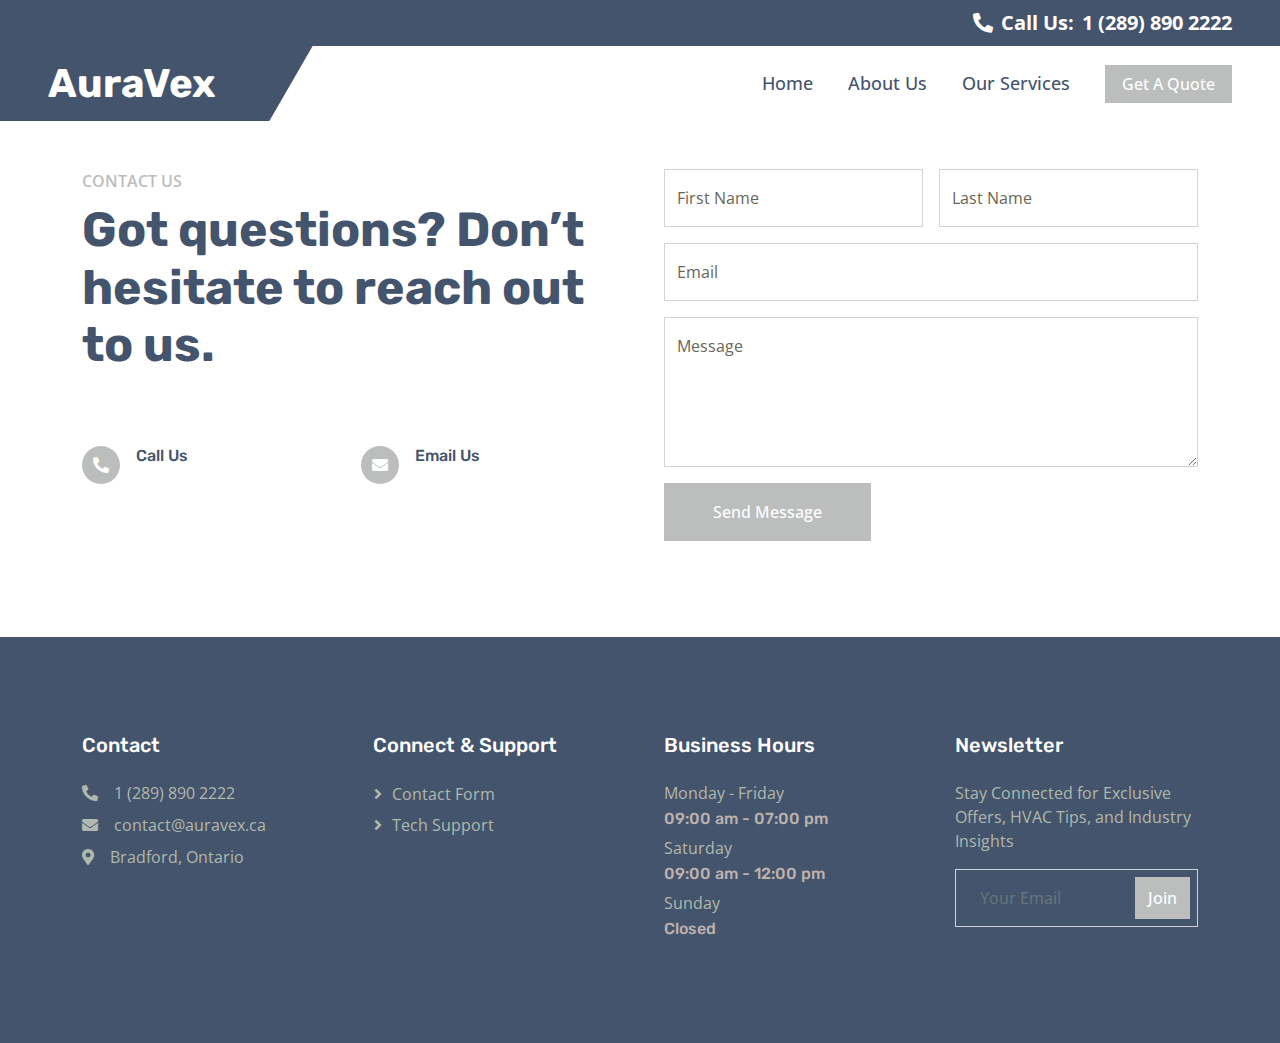
<file: contact.html>
<!DOCTYPE html>
<html lang="en">

<head>
    <meta charset="utf-8">
    <title>AuraVex | Contact</title>
    <meta content="width=device-width, initial-scale=1.0" name="viewport">
    <meta content="" name="keywords">
    <meta content="" name="description">

    <!-- Favicon -->
    <link href="img/favicon.ico" rel="icon">

    <!-- Google Web Fonts -->
    <link rel="preconnect" href="https://fonts.googleapis.com">
    <link rel="preconnect" href="https://fonts.gstatic.com" crossorigin>
    <link
        href="https://fonts.googleapis.com/css2?family=Open+Sans:wght@400;500;600&family=Rubik:wght@500;600;700&display=swap"
        rel="stylesheet">

    <!-- Icon Font Stylesheet -->
    <link href="https://cdnjs.cloudflare.com/ajax/libs/font-awesome/5.10.0/css/all.min.css" rel="stylesheet">
    <link href="https://cdn.jsdelivr.net/npm/bootstrap-icons@1.4.1/font/bootstrap-icons.css" rel="stylesheet">

    <!-- Libraries Stylesheet -->
    <link href="lib/animate/animate.min.css" rel="stylesheet">
    <link href="lib/owlcarousel/assets/owl.carousel.min.css" rel="stylesheet">

    <!-- Customized Bootstrap Stylesheet -->
    <link href="css/bootstrap.min.css" rel="stylesheet">

    <!-- Template Stylesheet -->
    <link href="css/style.css" rel="stylesheet">
</head>

<body>
    <!-- Spinner Start -->
    <div id="spinner"
        class="show bg-white position-fixed translate-middle w-100 vh-100 top-50 start-50 d-flex align-items-center justify-content-center">
        <div class="spinner-border text-primary" role="status" style="width: 3rem; height: 3rem;"></div>
    </div>
    <!-- Spinner End -->


    <!-- Topbar Start -->
    <div class="container-fluid bg-dark px-0">
        <div class="row g-0 d-none d-lg-flex">
            <div class="col-lg-6 ps-5 text-start">
                <div class="h-100 d-inline-flex align-items-center text-white">
                   
                </div>
            </div>
            <div class="col-lg-6 text-end">
                <div class="h-100 topbar-right d-inline-flex align-items-center text-white py-2 px-5">
                    <span class="fs-5 fw-bold me-2"><i class="fa fa-phone-alt me-2"></i>Call Us:</span>
                    <span class="fs-5 fw-bold">1 (289) 890 2222</span>
                </div>
            </div>
        </div>
    </div>
    <!-- Topbar End -->


    <!-- Navbar Start -->
    <nav class="navbar navbar-expand-lg bg-white navbar-light sticky-top py-0 pe-5">
        <a href="index.html" class="navbar-brand ps-5 me-0">
            <h1 class="text-white m-0">AuraVex</h1>
        </a>
        <button type="button" class="navbar-toggler me-0" data-bs-toggle="collapse" data-bs-target="#navbarCollapse">
            <span class="navbar-toggler-icon"></span>
        </button>
        <div class="collapse navbar-collapse" id="navbarCollapse">
            <div class="navbar-nav ms-auto p-4 p-lg-0">
                <a href="/" class="nav-item nav-link">Home</a>
                <a href="/about" class="nav-item nav-link">About Us</a>
                <a href="/services" class="nav-item nav-link">Our Services</a>
               
                <div class="nav-item dropdown">
                
                    <div class="dropdown-menu bg-light m-0">
                        <a href="project.html" class="dropdown-item">Projects</a>
                        <a href="feature.html" class="dropdown-item">Features</a>
                        <a href="team.html" class="dropdown-item">Our Team</a>
                        <a href="testimonial.html" class="dropdown-item">Testimonial</a>
                        <a href="404.html" class="dropdown-item">404 Page</a>
                    </div>
                </div>
                
            </div>
            <a href="/estimate" class="btn btn-primary px-3 d-none d-lg-block">Get A Quote</a>
        </div>
    </nav>
    <!-- Navbar End -->

 <!-- Contact Start -->
 <div class="container-xxl py-5">
    <div class="container">
      
             
                   
        <div class="row g-5">
            <div class="col-lg-6 wow fadeInLeft" data-wow-delay="0.1s">
                <p class="fw-medium text-uppercase text-primary mb-2">Contact Us</p>
                <h1 class="display-5 mb-4">Got questions? Don’t hesitate to reach out to us.</h1>
            
                <p class="mb-4">&nbsp;</p>
                <div class="row g-4">
                    <div class="col-6">
                        <div class="d-flex">
                            <a href="tel:12898902222" class="flex-shrink-0 btn-square bg-primary rounded-circle">
                                <i class="fa fa-phone-alt text-white"></i>
                            </a>
                            <div class="ms-3">
                                <h6>Call Us</h6>
                            </div>
                        </div>
                    </div>
                    
                    <div class="col-6">
                        <div class="d-flex">
                            <a href="mailto:contact@auravex.ca" class="flex-shrink-0 btn-square bg-primary rounded-circle">
                                <i class="fa fa-envelope text-white"></i>
                            </a>
                            <div class="ms-3">
                                <h6>Email Us</h6>
                            </div>
                        </div>
                    </div>
              </div>
            </div>
      
            
            
            
            
            
            
    <div class="col-lg-6">
        <form method="post" action="https://submit.jotform.com/submit/240495998882075">
            <div class="row g-3">
                <div class="col-md-6">
                    <div class="form-floating">
                        <input type="text" class="form-control" name="q3_name[first]" id="first_3" placeholder="First Name" required>
                        <label for="first_3">First Name</label>
                    </div>
                </div>
                <div class="col-md-6">
                    <div class="form-floating">
                        <input type="text" class="form-control" name="q3_name[last]" id="last_3" placeholder="Last Name" required>
                        <label for="last_3">Last Name</label>
                    </div>
                </div>
                <div class="col-12">
                    <div class="form-floating">
                        <input type="email" class="form-control" name="q4_email" id="input_4" placeholder="example@example.com" required>
                        <label for="input_4">Email</label>
                    </div>
                </div>
                <div class="col-12">
                    <div class="form-floating">
                        <textarea class="form-control" name="q5_typeA" id="input_5" placeholder="Type a question" style="height: 150px" required></textarea>
                        <label for="input_5">Message</label>
                    </div>
                </div>
                <div class="col-12">
                    <input type="hidden" name="newsletter_tag" value="newsletter list">
                    <button class="form-submit-button submit-button jf-form-buttons jsTest-submitField btn btn-primary py-3 px-5" id="input_2" type="submit">Send Message</button>
                </div>
            </div>
            <input type="hidden" name="formID" value="240495998882075">
        </form>
</div>


            
            
            
            


            </div>
        </div>
    </div>
</div>
<!-- Contact End -->

    <!-- Footer Start -->
    <div class="container-fluid bg-dark footer mt-5 py-5 wow fadeIn" data-wow-delay="0.1s">
        <div class="container py-5">
            <div class="row g-5">
                <div class="col-lg-3 col-md-6">
                    <h5 class="text-white mb-4">Contact</h5>
                  
                    <p class="mb-2"><i class="fa fa-phone-alt me-3"></i>1 (289) 890 2222</p>
                    <p class="mb-2"><i class="fa fa-envelope me-3"></i>contact@auravex.ca</p>
                    <p class="mb-2"><i class="fa fa-map-marker-alt me-3"></i>Bradford, Ontario</p>
                    <div class="d-flex pt-3">
                      
                    </div>
                </div>
                <div class="col-lg-3 col-md-6">
                    <h5 class="text-white mb-4">Connect & Support</h5>
                    <a class="btn btn-link" href="/contact">Contact Form</a>
                    <a class="btn btn-link" href="/support">Tech Support</a>
                
                </div>
                <div class="col-lg-3 col-md-6">
                    <h5 class="text-white mb-4">Business Hours</h5>
                    <p class="mb-1">Monday - Friday</p>
                    <h6 class="text-light">09:00 am - 07:00 pm</h6>
                    <p class="mb-1">Saturday</p>
                    <h6 class="text-light">09:00 am - 12:00 pm</h6>
                    <p class="mb-1">Sunday</p>
                    <h6 class="text-light">Closed</h6>
                </div>
               
				
				
				
				
	<!-- Newsletter Start -->			
				
<div class="col-lg-3 col-md-6">
    <h5 class="text-white mb-4">Newsletter</h5>
    <p>Stay Connected for Exclusive Offers, HVAC Tips, and Industry Insights</p>
    <div class="position-relative w-100">
        <form method="post" action="https://submit.jotform.com/submit/240495998882075">
            <input class="form-control bg-transparent w-100 py-3 ps-4 pe-5" type="email" name="q4_email" placeholder="Your Email" required>
            <input type="hidden" id="input_7" name="q7_newsletter_tag" value="newsletter list">
            <div class="form-single-column" role="group" aria-labelledby="label_8" data-component="checkbox" style="display: none;">
             
                    <input type="checkbox" aria-describedby="label_8" class="form-checkbox" id="input_8_0" name="q8_newsletter[]" value="Yes" checked />
                </span>
            </div>
            <button type="submit" class="btn btn-primary py-2 position-absolute top-0 end-0 mt-2 me-2">Join</button>
        </form>
    </div>
</div>

<!-- Newsletter End -->
				
				
				
				
				
				

            </div>
        </div>
    </div>
    <!-- Footer End -->


  


   


    <!-- JavaScript Libraries -->
    <script src="https://code.jquery.com/jquery-3.4.1.min.js"></script>
    <script src="https://cdn.jsdelivr.net/npm/bootstrap@5.0.0/dist/js/bootstrap.bundle.min.js"></script>
    <script src="lib/wow/wow.min.js"></script>
    <script src="lib/easing/easing.min.js"></script>
    <script src="lib/waypoints/waypoints.min.js"></script>
    <script src="lib/owlcarousel/owl.carousel.min.js"></script>
    <script src="lib/counterup/counterup.min.js"></script>

    <!-- Template Javascript -->
    <script src="js/main.js"></script>
</body>

</html>
</file>
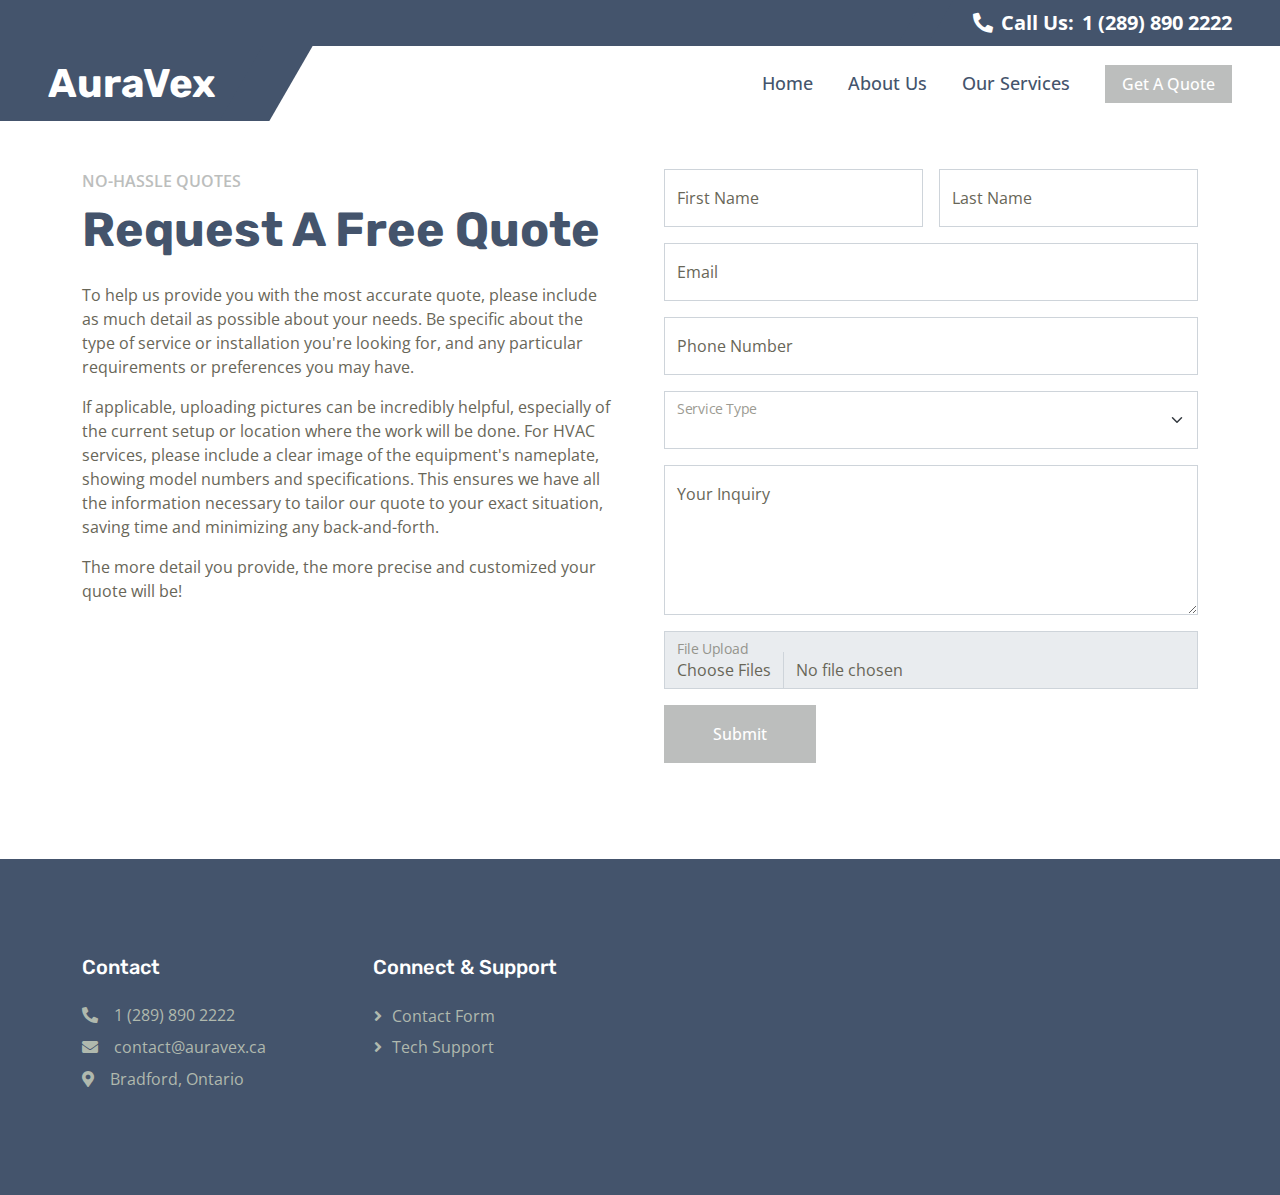
<file: estimate.html>
<!DOCTYPE html>
<html lang="en">

<head>
    <meta charset="utf-8">
    <title>AuraVex | Quote</title>
    <meta content="width=device-width, initial-scale=1.0" name="viewport">
    <meta content="" name="keywords">
    <meta content="" name="description">

    <!-- Favicon -->
    <link href="img/favicon.ico" rel="icon">

    <!-- Google Web Fonts -->
    <link rel="preconnect" href="https://fonts.googleapis.com">
    <link rel="preconnect" href="https://fonts.gstatic.com" crossorigin>
    <link
        href="https://fonts.googleapis.com/css2?family=Open+Sans:wght@400;500;600&family=Rubik:wght@500;600;700&display=swap"
        rel="stylesheet">

    <!-- Icon Font Stylesheet -->
    <link href="https://cdnjs.cloudflare.com/ajax/libs/font-awesome/5.10.0/css/all.min.css" rel="stylesheet">
    <link href="https://cdn.jsdelivr.net/npm/bootstrap-icons@1.4.1/font/bootstrap-icons.css" rel="stylesheet">

    <!-- Libraries Stylesheet -->
    <link href="lib/animate/animate.min.css" rel="stylesheet">
    <link href="lib/owlcarousel/assets/owl.carousel.min.css" rel="stylesheet">

    <!-- Customized Bootstrap Stylesheet -->
    <link href="css/bootstrap.min.css" rel="stylesheet">

    <!-- Template Stylesheet -->
    <link href="css/style.css" rel="stylesheet">
</head>

<body>
    <!-- Spinner Start -->
    <div id="spinner"
        class="show bg-white position-fixed translate-middle w-100 vh-100 top-50 start-50 d-flex align-items-center justify-content-center">
        <div class="spinner-border text-primary" role="status" style="width: 3rem; height: 3rem;"></div>
    </div>
    <!-- Spinner End -->


    <!-- Topbar Start -->
    <div class="container-fluid bg-dark px-0">
        <div class="row g-0 d-none d-lg-flex">
            <div class="col-lg-6 ps-5 text-start">
                <div class="h-100 d-inline-flex align-items-center text-white">
                   
                </div>
            </div>
            <div class="col-lg-6 text-end">
                <div class="h-100 topbar-right d-inline-flex align-items-center text-white py-2 px-5">
                    <span class="fs-5 fw-bold me-2"><i class="fa fa-phone-alt me-2"></i>Call Us:</span>
                    <span class="fs-5 fw-bold">1 (289) 890 2222</span>
                </div>
            </div>
        </div>
    </div>
    <!-- Topbar End -->


    <!-- Navbar Start -->
    <nav class="navbar navbar-expand-lg bg-white navbar-light sticky-top py-0 pe-5">
        <a href="index.html" class="navbar-brand ps-5 me-0">
            <h1 class="text-white m-0">AuraVex</h1>
        </a>
        <button type="button" class="navbar-toggler me-0" data-bs-toggle="collapse" data-bs-target="#navbarCollapse">
            <span class="navbar-toggler-icon"></span>
        </button>
        <div class="collapse navbar-collapse" id="navbarCollapse">
            <div class="navbar-nav ms-auto p-4 p-lg-0">
                <a href="/" class="nav-item nav-link">Home</a>
                <a href="/about" class="nav-item nav-link">About Us</a>
                <a href="/services" class="nav-item nav-link">Our Services</a>
               
                <div class="nav-item dropdown">
                
                    <div class="dropdown-menu bg-light m-0">
                        <a href="project.html" class="dropdown-item">Projects</a>
                        <a href="feature.html" class="dropdown-item">Features</a>
                        <a href="team.html" class="dropdown-item">Our Team</a>
                        <a href="testimonial.html" class="dropdown-item">Testimonial</a>
                        <a href="404.html" class="dropdown-item">404 Page</a>
                    </div>
                </div>
                
            </div>
            <a href="/estimate" class="btn btn-primary px-3 d-none d-lg-block">Get A Quote</a>
        </div>
    </nav>
    <!-- Navbar End -->
    <!-- Contact Start -->
    <div class="container-xxl py-5">
        <div class="container">
            <div class="row g-5">
                <div class="col-lg-6 wow fadeInLeft" data-wow-delay="0.1s">
                    <p class="fw-medium text-uppercase text-primary mb-2">No-Hassle Quotes</p>
                    <h1 class="display-5 mb-4">Request A Free Quote</h1>

                    <p>
                        To help us provide you with the most accurate quote, please include as much detail as possible about your needs. Be specific about the type of service or installation you're looking for, and any particular requirements or preferences you may have.
                    </p>
                    <p>
                        If applicable, uploading pictures can be incredibly helpful, especially of the current setup or location where the work will be done. For HVAC services, please include a clear image of the equipment's nameplate, showing model numbers and specifications. This ensures we have all the information necessary to tailor our quote to your exact situation, saving time and minimizing any back-and-forth.
                    </p>
                    <p>
                        The more detail you provide, the more precise and customized your quote will be!
                    </p>

                </div>
                <div class="col-lg-6">
                    <form method="post" action="https://submit.jotform.com/submit/242634271405047" enctype="multipart/form-data" autocomplete="on">
                        <div class="row g-3">
                            <div class="col-md-6">
                                <div class="form-floating">
                                    <input type="text" class="form-control" name="q3_name[first]" id="first_3" placeholder="First Name" required>
                                    <label for="first_3">First Name</label>
                                </div>
                            </div>
                            <div class="col-md-6">
                                <div class="form-floating">
                                    <input type="text" class="form-control" name="q3_name[last]" id="last_3" placeholder="Last Name" required>
                                    <label for="last_3">Last Name</label>
                                </div>
                            </div>
                            <div class="col-12">
                                <div class="form-floating">
                                    <input type="email" class="form-control" name="q4_email" id="input_4" placeholder="example@example.com" required>
                                    <label for="input_4">Email</label>
                                </div>
                            </div>
                            <div class="col-12">
                                <div class="form-floating">
                                    <input type="tel" class="form-control" name="q6_phoneNumber[full]" id="input_6" placeholder="(000) 000-0000" required>
                                    <label for="input_6">Phone Number</label>
                                </div>
                            </div>


                        
                            <div class="col-12">
                                <div class="form-floating">
                                    <select class="form-select" name="q10_serviceType" id="serviceType" required>
                                        <option value=""></option>
                                        <option value="Repair/Service">Repair/Service</option>
                                        <option value="Installation">Installation</option>
                                        <option value="Maintenance">Maintenance</option>
                                    </select>
                                    <label for="serviceType">Service Type</label>
                                </div>
                            </div>
                            <div class="col-12">
                                <div class="form-floating">
                                    <textarea class="form-control" name="q11_yourInquiry" id="inquiry" placeholder="Tell Us About Your Needs" style="height: 150px" required></textarea>
                                    <label for="inquiry">Your Inquiry</label>
                                </div>
                            </div>
                            <div class="col-12">
                                <div class="form-floating">
                                    <input type="file" class="form-control" name="q12_fileUpload[]" id="fileUpload" multiple>
                                    <label for="fileUpload">File Upload</label>
                                </div>
                            </div>
                            <div class="col-12">
                                <button class="btn btn-primary py-3 px-5" type="submit">Submit</button>
                            </div>
                        </div>
                    </form>
                </div>
            </div>
        </div>
    </div>
    <!-- Contact End -->

    <!-- Footer Start -->
    <div class="container-fluid bg-dark footer mt-5 py-5 wow fadeIn" data-wow-delay="0.1s">
        <div class="container py-5">
            <div class="row g-5">
                <div class="col-lg-3 col-md-6">
                    <h5 class="text-white mb-4">Contact</h5>
                    <p class="mb-2"><i class="fa fa-phone-alt me-3"></i>1 (289) 890 2222</p>
                    <p class="mb-2"><i class="fa fa-envelope me-3"></i>contact@auravex.ca</p>
                    <p class="mb-2"><i class="fa fa-map-marker-alt me-3"></i>Bradford, Ontario</p>
                </div>
                <div class="col-lg-3 col-md-6">
                    <h5 class="text-white mb-4">Connect & Support</h5>
                    <a class="btn btn-link" href="/contact">Contact Form</a>
                    <a class="btn btn-link" href="/support">Tech Support</a>
                </div>
            </div>
        </div>
    </div>
    <!-- Footer End -->

    <!-- JavaScript Libraries -->
    <script src="https://code.jquery.com/jquery-3.4.1.min.js"></script>
    <script src="https://cdn.jsdelivr.net/npm/bootstrap@5.0.0/dist/js/bootstrap.bundle.min.js"></script>
    <script src="lib/wow/wow.min.js"></script>
    <script src="lib/easing/easing.min.js"></script>
    <script src="lib/waypoints/waypoints.min.js"></script>
    <script src="lib/owlcarousel/owl.carousel.min.js"></script>

    <!-- Template Javascript -->
    <script src="js/main.js"></script>
</body>

</html>
</file>
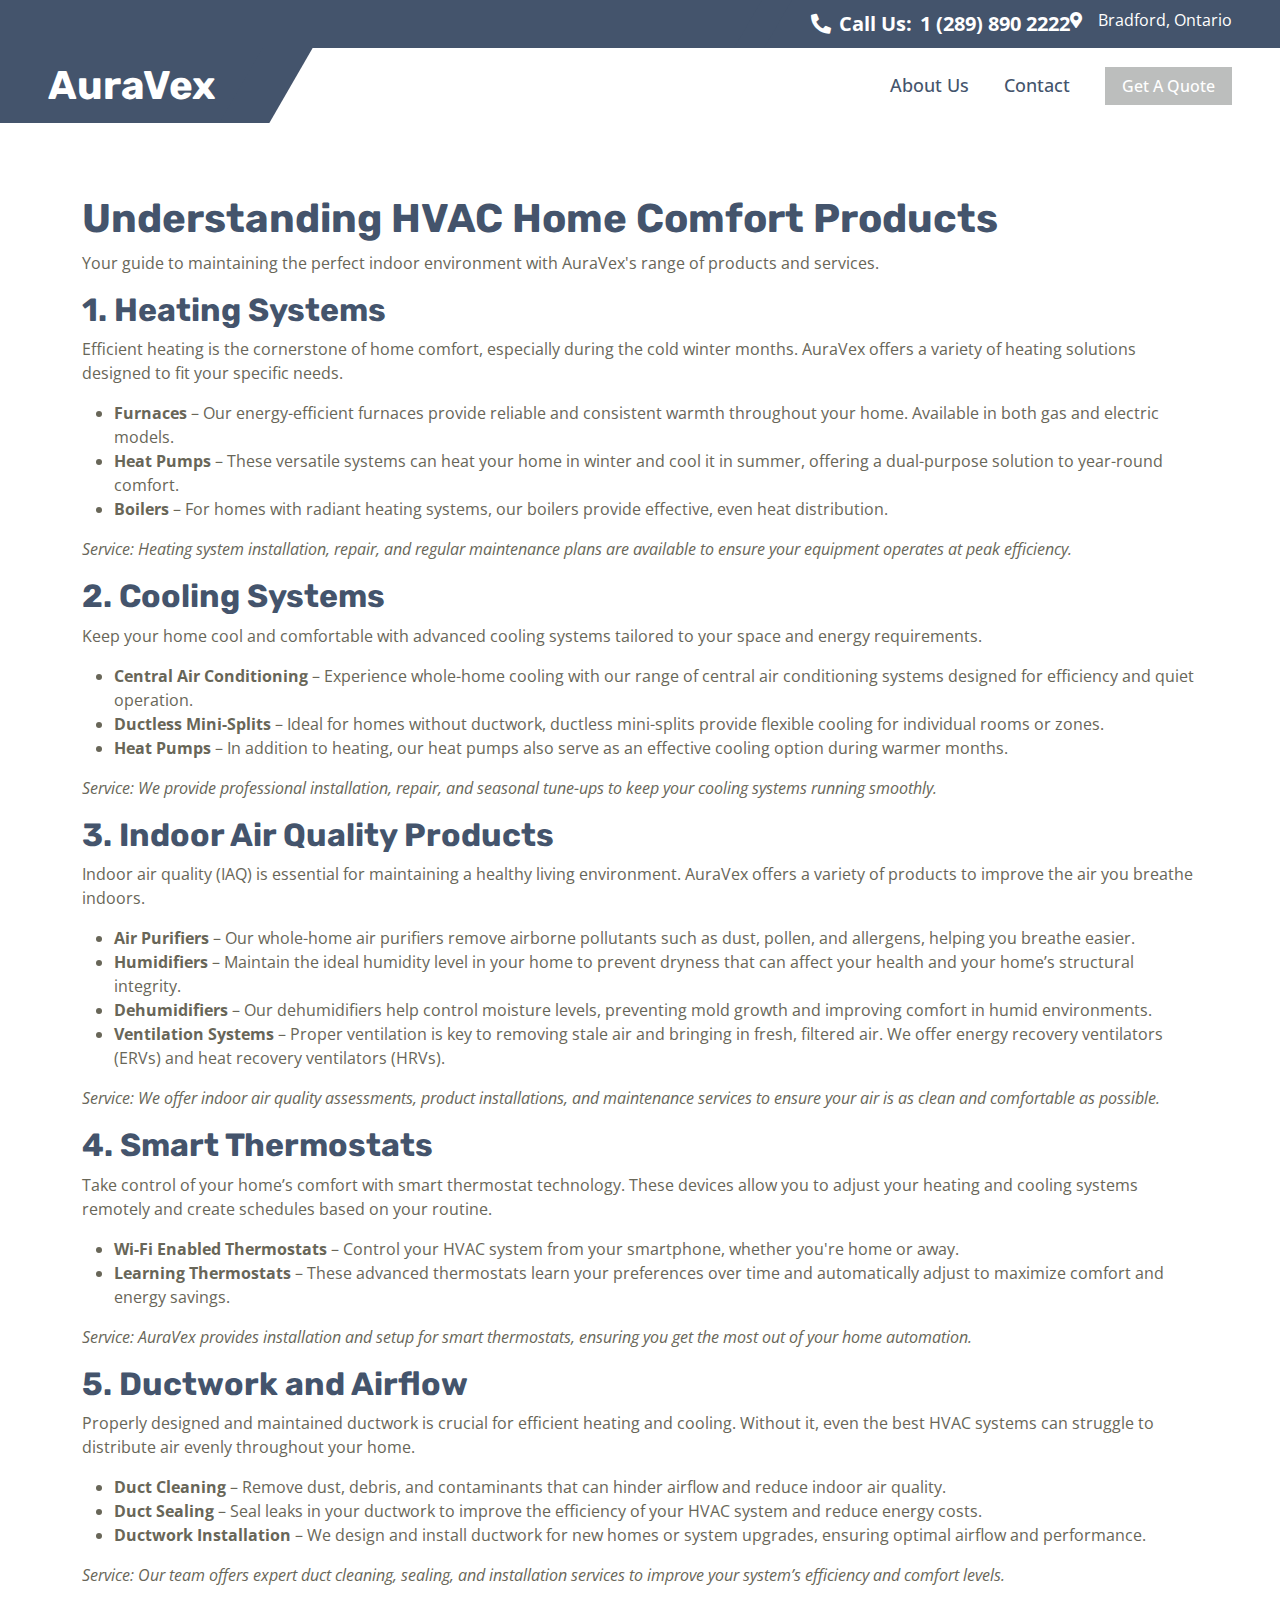
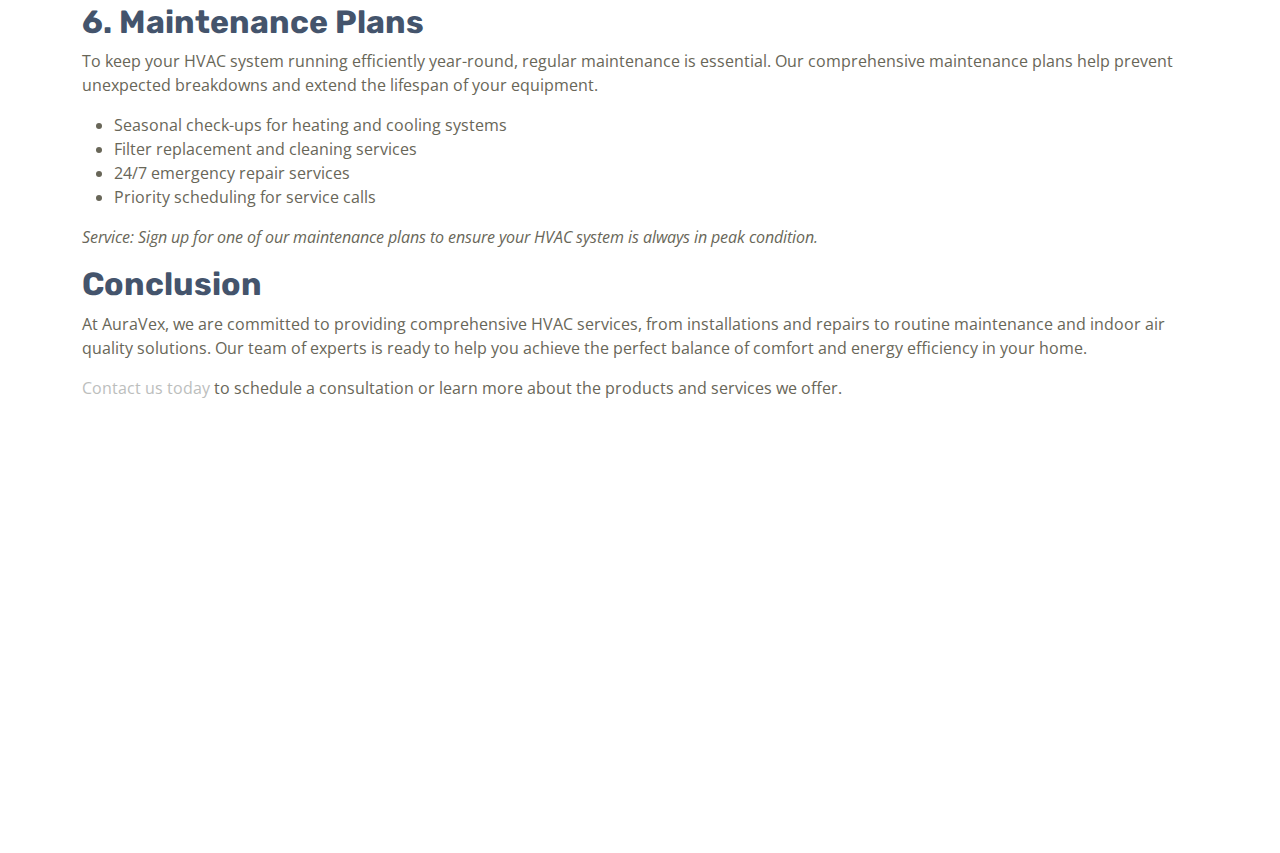
<file: services.html>
<!DOCTYPE html>
<html lang="en">

<head>
    <meta charset="utf-8">
    <title>AuraVex | Services</title>
    <meta content="width=device-width, initial-scale=1.0" name="viewport">
    <meta content="" name="keywords">
    <meta content="" name="description">

    <!-- Favicon -->
    <link href="img/favicon.ico" rel="icon">

    <!-- Google Web Fonts -->
    <link rel="preconnect" href="https://fonts.googleapis.com">
    <link rel="preconnect" href="https://fonts.gstatic.com" crossorigin>
    <link
        href="https://fonts.googleapis.com/css2?family=Open+Sans:wght@400;500;600&family=Rubik:wght@500;600;700&display=swap"
        rel="stylesheet">

    <!-- Icon Font Stylesheet -->
    <link href="https://cdnjs.cloudflare.com/ajax/libs/font-awesome/5.10.0/css/all.min.css" rel="stylesheet">
    <link href="https://cdn.jsdelivr.net/npm/bootstrap-icons@1.4.1/font/bootstrap-icons.css" rel="stylesheet">

    <!-- Libraries Stylesheet -->
    <link href="lib/animate/animate.min.css" rel="stylesheet">
    <link href="lib/owlcarousel/assets/owl.carousel.min.css" rel="stylesheet">

    <!-- Customized Bootstrap Stylesheet -->
    <link href="css/bootstrap.min.css" rel="stylesheet">

    <!-- Template Stylesheet -->
    <link href="css/style.css" rel="stylesheet">
</head>

<body>
    <!-- Spinner Start -->
    <div id="spinner"
        class="show bg-white position-fixed translate-middle w-100 vh-100 top-50 start-50 d-flex align-items-center justify-content-center">
        <div class="spinner-border text-primary" role="status" style="width: 3rem; height: 3rem;"></div>
    </div>
    <!-- Spinner End -->


    <!-- Topbar Start -->
    <div class="container-fluid bg-dark px-0">
        <div class="row g-0 d-none d-lg-flex">
            <div class="col-lg-6 ps-5 text-start">
                <div class="h-100 d-inline-flex align-items-center text-white">
                   
                </div>
            </div>
            <div class="col-lg-6 text-end">
                <div class="h-100 topbar-right d-inline-flex align-items-center text-white py-2 px-5">
                    <span class="fs-5 fw-bold me-2"><i class="fa fa-phone-alt me-2"></i>Call Us:</span>
                    <span class="fs-5 fw-bold">1 (289) 890 2222</span>
                    <p class="mb-2"><i class="fa fa-map-marker-alt me-3"></i>Bradford, Ontario</p>
                </div>
            </div>
        </div>
    </div>
    <!-- Topbar End -->


    <!-- Navbar Start -->
    <nav class="navbar navbar-expand-lg bg-white navbar-light sticky-top py-0 pe-5">
        <a href="index.html" class="navbar-brand ps-5 me-0">
            <h1 class="text-white m-0">AuraVex</h1>
        </a>
        <button type="button" class="navbar-toggler me-0" data-bs-toggle="collapse" data-bs-target="#navbarCollapse">
            <span class="navbar-toggler-icon"></span>
        </button>
        <div class="collapse navbar-collapse" id="navbarCollapse">
            <div class="navbar-nav ms-auto p-4 p-lg-0">
                
                <a href="/about" class="nav-item nav-link">About Us</a>
            
                <a href="/contact" class="nav-item nav-link">Contact</a>
                <div class="nav-item dropdown">
                
                    <div class="dropdown-menu bg-light m-0">
                        <a href="project.html" class="dropdown-item">Projects</a>
                        <a href="feature.html" class="dropdown-item">Features</a>
                        <a href="team.html" class="dropdown-item">Our Team</a>
                        <a href="testimonial.html" class="dropdown-item">Testimonial</a>
                        <a href="404.html" class="dropdown-item">404 Page</a>
                    </div>
                </div>
                
            </div>
            <a href="" class="btn btn-primary px-3 d-none d-lg-block">Get A Quote</a>
        </div>
    </nav>
    <!-- Navbar End -->


    <br><br><br>
    <body>
        <div class="container">
            <header>
                <h1>Understanding HVAC Home Comfort Products</h1>
                <p>Your guide to maintaining the perfect indoor environment with AuraVex's range of products and services.</p>
            </header>
    
            <section>
                <h2>1. Heating Systems</h2>
                <p>Efficient heating is the cornerstone of home comfort, especially during the cold winter months. AuraVex offers a variety of heating solutions designed to fit your specific needs.</p>
                <ul>
                    <li><strong>Furnaces</strong> – Our energy-efficient furnaces provide reliable and consistent warmth throughout your home. Available in both gas and electric models.</li>
                    <li><strong>Heat Pumps</strong> – These versatile systems can heat your home in winter and cool it in summer, offering a dual-purpose solution to year-round comfort.</li>
                    <li><strong>Boilers</strong> – For homes with radiant heating systems, our boilers provide effective, even heat distribution.</li>
                </ul>
                <p><em>Service: Heating system installation, repair, and regular maintenance plans are available to ensure your equipment operates at peak efficiency.</em></p>
            </section>
    
            <section>
                <h2>2. Cooling Systems</h2>
                <p>Keep your home cool and comfortable with advanced cooling systems tailored to your space and energy requirements.</p>
                <ul>
                    <li><strong>Central Air Conditioning</strong> – Experience whole-home cooling with our range of central air conditioning systems designed for efficiency and quiet operation.</li>
                    <li><strong>Ductless Mini-Splits</strong> – Ideal for homes without ductwork, ductless mini-splits provide flexible cooling for individual rooms or zones.</li>
                    <li><strong>Heat Pumps</strong> – In addition to heating, our heat pumps also serve as an effective cooling option during warmer months.</li>
                </ul>
                <p><em>Service: We provide professional installation, repair, and seasonal tune-ups to keep your cooling systems running smoothly.</em></p>
            </section>
    
            <section>
                <h2>3. Indoor Air Quality Products</h2>
                <p>Indoor air quality (IAQ) is essential for maintaining a healthy living environment. AuraVex offers a variety of products to improve the air you breathe indoors.</p>
                <ul>
                    <li><strong>Air Purifiers</strong> – Our whole-home air purifiers remove airborne pollutants such as dust, pollen, and allergens, helping you breathe easier.</li>
                    <li><strong>Humidifiers</strong> – Maintain the ideal humidity level in your home to prevent dryness that can affect your health and your home’s structural integrity.</li>
                    <li><strong>Dehumidifiers</strong> – Our dehumidifiers help control moisture levels, preventing mold growth and improving comfort in humid environments.</li>
                    <li><strong>Ventilation Systems</strong> – Proper ventilation is key to removing stale air and bringing in fresh, filtered air. We offer energy recovery ventilators (ERVs) and heat recovery ventilators (HRVs).</li>
                </ul>
                <p><em>Service: We offer indoor air quality assessments, product installations, and maintenance services to ensure your air is as clean and comfortable as possible.</em></p>
            </section>
    
            <section>
                <h2>4. Smart Thermostats</h2>
                <p>Take control of your home’s comfort with smart thermostat technology. These devices allow you to adjust your heating and cooling systems remotely and create schedules based on your routine.</p>
                <ul>
                    <li><strong>Wi-Fi Enabled Thermostats</strong> – Control your HVAC system from your smartphone, whether you're home or away.</li>
                    <li><strong>Learning Thermostats</strong> – These advanced thermostats learn your preferences over time and automatically adjust to maximize comfort and energy savings.</li>
                </ul>
                <p><em>Service: AuraVex provides installation and setup for smart thermostats, ensuring you get the most out of your home automation.</em></p>
            </section>
    
            <section>
                <h2>5. Ductwork and Airflow</h2>
                <p>Properly designed and maintained ductwork is crucial for efficient heating and cooling. Without it, even the best HVAC systems can struggle to distribute air evenly throughout your home.</p>
                <ul>
                    <li><strong>Duct Cleaning</strong> – Remove dust, debris, and contaminants that can hinder airflow and reduce indoor air quality.</li>
                    <li><strong>Duct Sealing</strong> – Seal leaks in your ductwork to improve the efficiency of your HVAC system and reduce energy costs.</li>
                    <li><strong>Ductwork Installation</strong> – We design and install ductwork for new homes or system upgrades, ensuring optimal airflow and performance.</li>
                </ul>
                <p><em>Service: Our team offers expert duct cleaning, sealing, and installation services to improve your system’s efficiency and comfort levels.</em></p>
            </section>
    
            <section>
                <h2>6. Maintenance Plans</h2>
                <p>To keep your HVAC system running efficiently year-round, regular maintenance is essential. Our comprehensive maintenance plans help prevent unexpected breakdowns and extend the lifespan of your equipment.</p>
                <ul>
                    <li>Seasonal check-ups for heating and cooling systems</li>
                    <li>Filter replacement and cleaning services</li>
                    <li>24/7 emergency repair services</li>
                    <li>Priority scheduling for service calls</li>
                </ul>
                <p><em>Service: Sign up for one of our maintenance plans to ensure your HVAC system is always in peak condition.</em></p>
            </section>
    
            <section>
                <h2>Conclusion</h2>
                <p>At AuraVex, we are committed to providing comprehensive HVAC services, from installations and repairs to routine maintenance and indoor air quality solutions. Our team of experts is ready to help you achieve the perfect balance of comfort and energy efficiency in your home.</p>
                <p><a href="/contact">Contact us today</a> to schedule a consultation or learn more about the products and services we offer.</p>
            </section>
        </div>
    </body>

    <!-- Footer Start -->
    <div class="container-fluid bg-dark footer mt-5 py-5 wow fadeIn" data-wow-delay="0.1s">
        <div class="container py-5">
            <div class="row g-5">
                <div class="col-lg-3 col-md-6">
                    <h5 class="text-white mb-4">Contact</h5>
                  
                    <p class="mb-2"><i class="fa fa-phone-alt me-3"></i>1 (289) 890 2222</p>
                    <p class="mb-2"><i class="fa fa-envelope me-3"></i>contact@auravex.ca</p>
                    <div class="d-flex pt-3">
                      
                    </div>
                </div>
                <div class="col-lg-3 col-md-6">
                    <h5 class="text-white mb-4">Connect & Support</h5>
                    <a class="btn btn-link" href="/contact">Contact Form</a>
                    <a class="btn btn-link" href="/support">Tech Support</a>
                
                </div>
                <div class="col-lg-3 col-md-6">
                    <h5 class="text-white mb-4">Business Hours</h5>
                    <p class="mb-1">Monday - Friday</p>
                    <h6 class="text-light">09:00 am - 07:00 pm</h6>
                    <p class="mb-1">Saturday</p>
                    <h6 class="text-light">09:00 am - 12:00 pm</h6>
                    <p class="mb-1">Sunday</p>
                    <h6 class="text-light">Closed</h6>
                </div>
               
				
				
				
				
	<!-- Newsletter Start -->			
				
<div class="col-lg-3 col-md-6">
    <h5 class="text-white mb-4">Newsletter</h5>
    <p>Stay Connected for Exclusive Offers, HVAC Tips, and Industry Insights</p>
    <div class="position-relative w-100">
        <form method="post" action="https://submit.jotform.com/submit/240495998882075">
            <input class="form-control bg-transparent w-100 py-3 ps-4 pe-5" type="email" name="q4_email" placeholder="Your Email" required>
            <input type="hidden" id="input_7" name="q7_newsletter_tag" value="newsletter list">
            <div class="form-single-column" role="group" aria-labelledby="label_8" data-component="checkbox" style="display: none;">
             
                    <input type="checkbox" aria-describedby="label_8" class="form-checkbox" id="input_8_0" name="q8_newsletter[]" value="Yes" checked />
                </span>
            </div>
            <button type="submit" class="btn btn-primary py-2 position-absolute top-0 end-0 mt-2 me-2">Join</button>
        </form>
    </div>
</div>

<!-- Newsletter End -->
				
				
				
				
				
				

            </div>
        </div>
    </div>
    <!-- Footer End -->


  


   


    <!-- JavaScript Libraries -->
    <script src="https://code.jquery.com/jquery-3.4.1.min.js"></script>
    <script src="https://cdn.jsdelivr.net/npm/bootstrap@5.0.0/dist/js/bootstrap.bundle.min.js"></script>
    <script src="lib/wow/wow.min.js"></script>
    <script src="lib/easing/easing.min.js"></script>
    <script src="lib/waypoints/waypoints.min.js"></script>
    <script src="lib/owlcarousel/owl.carousel.min.js"></script>
    <script src="lib/counterup/counterup.min.js"></script>

    <!-- Template Javascript -->
    <script src="js/main.js"></script>
</body>

</html>
</file>
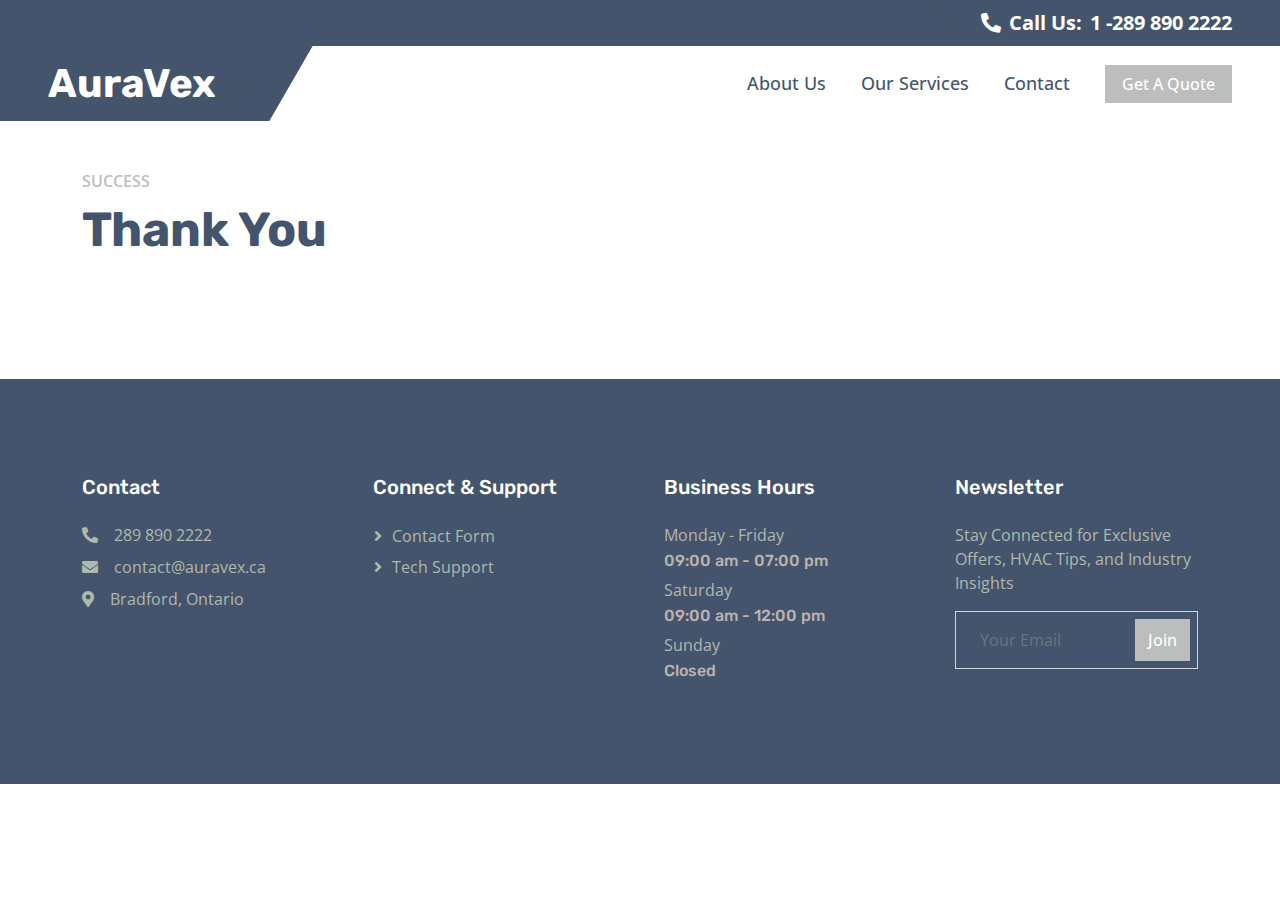
<file: success.html>
<!DOCTYPE html>
<html lang="en">

<head>
    <meta charset="utf-8">
    <title>AuraVex | Thanks</title>
    <meta content="width=device-width, initial-scale=1.0" name="viewport">
    <meta content="" name="keywords">
    <meta content="" name="description">

    <!-- Favicon -->
    <link href="img/favicon.ico" rel="icon">

    <!-- Google Web Fonts -->
    <link rel="preconnect" href="https://fonts.googleapis.com">
    <link rel="preconnect" href="https://fonts.gstatic.com" crossorigin>
    <link
        href="https://fonts.googleapis.com/css2?family=Open+Sans:wght@400;500;600&family=Rubik:wght@500;600;700&display=swap"
        rel="stylesheet">

    <!-- Icon Font Stylesheet -->
    <link href="https://cdnjs.cloudflare.com/ajax/libs/font-awesome/5.10.0/css/all.min.css" rel="stylesheet">
    <link href="https://cdn.jsdelivr.net/npm/bootstrap-icons@1.4.1/font/bootstrap-icons.css" rel="stylesheet">

    <!-- Libraries Stylesheet -->
    <link href="lib/animate/animate.min.css" rel="stylesheet">
    <link href="lib/owlcarousel/assets/owl.carousel.min.css" rel="stylesheet">

    <!-- Customized Bootstrap Stylesheet -->
    <link href="css/bootstrap.min.css" rel="stylesheet">

    <!-- Template Stylesheet -->
    <link href="css/style.css" rel="stylesheet">
</head>

<body>
    <!-- Spinner Start -->
    <div id="spinner"
        class="show bg-white position-fixed translate-middle w-100 vh-100 top-50 start-50 d-flex align-items-center justify-content-center">
        <div class="spinner-border text-primary" role="status" style="width: 3rem; height: 3rem;"></div>
    </div>
    <!-- Spinner End -->


    <!-- Topbar Start -->
    <div class="container-fluid bg-dark px-0">
        <div class="row g-0 d-none d-lg-flex">
            <div class="col-lg-6 ps-5 text-start">
                <div class="h-100 d-inline-flex align-items-center text-white">
                   
                </div>
            </div>
            <div class="col-lg-6 text-end">
                <div class="h-100 topbar-right d-inline-flex align-items-center text-white py-2 px-5">
                    <span class="fs-5 fw-bold me-2"><i class="fa fa-phone-alt me-2"></i>Call Us:</span>
                    <span class="fs-5 fw-bold">1 -289 890 2222</span>
                </div>
            </div>
        </div>
    </div>
    <!-- Topbar End -->


    <!-- Navbar Start -->
    <nav class="navbar navbar-expand-lg bg-white navbar-light sticky-top py-0 pe-5">
        <a href="index.html" class="navbar-brand ps-5 me-0">
            <h1 class="text-white m-0">AuraVex</h1>
        </a>
        <button type="button" class="navbar-toggler me-0" data-bs-toggle="collapse" data-bs-target="#navbarCollapse">
            <span class="navbar-toggler-icon"></span>
        </button>
        <div class="collapse navbar-collapse" id="navbarCollapse">
            <div class="navbar-nav ms-auto p-4 p-lg-0">
                
                <a href="/about" class="nav-item nav-link">About Us</a>
                <a href="/services" class="nav-item nav-link">Our Services</a>
                <a href="/contact" class="nav-item nav-link">Contact</a>
                <div class="nav-item dropdown">
                
                    <div class="dropdown-menu bg-light m-0">
                        <a href="project.html" class="dropdown-item">Projects</a>
                        <a href="feature.html" class="dropdown-item">Features</a>
                        <a href="team.html" class="dropdown-item">Our Team</a>
                        <a href="testimonial.html" class="dropdown-item">Testimonial</a>
                        <a href="404.html" class="dropdown-item">404 Page</a>
                    </div>
                </div>
                
            </div>
            <a href="/estimate" class="btn btn-primary px-3 d-none d-lg-block">Get A Quote</a>
        </div>
    </nav>
    <!-- Navbar End -->

  <!-- Success Start -->
  <div class="container-xxl py-5">
    <div class="container">
        <div class="row g-5">
            <div class="col-lg-6">
               
                </div>
      </div>
            <div class="col-lg-6 wow fadeIn" data-wow-delay="0.5s">
              <p class="fw-medium text-uppercase text-primary mb-2">Success</p>
                <h1 class="display-5 mb-4">Thank You</h1>
        
    </div>
</div>
</div>

          </div>
      </div>
                </div>
            </div>
        </div>
    </div>
</div>
<!-- Success End -->

    <!-- Footer Start -->
    <div class="container-fluid bg-dark footer mt-5 py-5 wow fadeIn" data-wow-delay="0.1s">
        <div class="container py-5">
            <div class="row g-5">
                <div class="col-lg-3 col-md-6">
                    <h5 class="text-white mb-4">Contact</h5>
                  
                    <p class="mb-2"><i class="fa fa-phone-alt me-3"></i>289 890 2222</p>
                    <p class="mb-2"><i class="fa fa-envelope me-3"></i>contact@auravex.ca</p>
                    <p class="mb-2"><i class="fa fa-map-marker-alt me-3"></i>Bradford, Ontario</p>
                    <div class="d-flex pt-3">
                      
                    </div>
                </div>
                <div class="col-lg-3 col-md-6">
                    <h5 class="text-white mb-4">Connect & Support</h5>
                    <a class="btn btn-link" href="/contact">Contact Form</a>
                    <a class="btn btn-link" href="/support">Tech Support</a>
                
                </div>
                <div class="col-lg-3 col-md-6">
                    <h5 class="text-white mb-4">Business Hours</h5>
                    <p class="mb-1">Monday - Friday</p>
                    <h6 class="text-light">09:00 am - 07:00 pm</h6>
                    <p class="mb-1">Saturday</p>
                    <h6 class="text-light">09:00 am - 12:00 pm</h6>
                    <p class="mb-1">Sunday</p>
                    <h6 class="text-light">Closed</h6>
                </div>
               
				
				
				
				
	<!-- Newsletter Start -->			
				
<div class="col-lg-3 col-md-6">
    <h5 class="text-white mb-4">Newsletter</h5>
    <p>Stay Connected for Exclusive Offers, HVAC Tips, and Industry Insights</p>
    <div class="position-relative w-100">
        <form method="post" action="https://submit.jotform.com/submit/240495998882075">
            <input class="form-control bg-transparent w-100 py-3 ps-4 pe-5" type="email" name="q4_email" placeholder="Your Email" required>
            <input type="hidden" id="input_7" name="q7_newsletter_tag" value="newsletter list">
            <div class="form-single-column" role="group" aria-labelledby="label_8" data-component="checkbox" style="display: none;">
             
                    <input type="checkbox" aria-describedby="label_8" class="form-checkbox" id="input_8_0" name="q8_newsletter[]" value="Yes" checked />
                </span>
            </div>
            <button type="submit" class="btn btn-primary py-2 position-absolute top-0 end-0 mt-2 me-2">Join</button>
        </form>
    </div>
</div>

<!-- Newsletter End -->
				
				
				
				
				
				

            </div>
        </div>
    </div>
    <!-- Footer End -->


  


   


    <!-- JavaScript Libraries -->
    <script src="https://code.jquery.com/jquery-3.4.1.min.js"></script>
    <script src="https://cdn.jsdelivr.net/npm/bootstrap@5.0.0/dist/js/bootstrap.bundle.min.js"></script>
    <script src="lib/wow/wow.min.js"></script>
    <script src="lib/easing/easing.min.js"></script>
    <script src="lib/waypoints/waypoints.min.js"></script>
    <script src="lib/owlcarousel/owl.carousel.min.js"></script>
    <script src="lib/counterup/counterup.min.js"></script>

    <!-- Template Javascript -->
    <script src="js/main.js"></script>
</body>

</html>
</file>
<file: css/style.css>
/********** Template CSS **********/
:root {
    --primary: #44546C;
    --secondary: #BCBEBD;
    --light: #BCBEBD;
    --dark: #44546C;
}

.back-to-top {
    position: fixed;
    display: none;
    right: 30px;
    bottom: 30px;
    z-index: 99;
}

h1,
h2,
.h1,
.h2,
.fw-bold {
    font-weight: 700 !important;
}

h3,
h4,
.h3,
.h4,
.fw-medium {
    font-weight: 600 !important;
}

h5,
h6,
.h5,
.h6,
.fw-semi-bold {
    font-weight: 500 !important;
}


/*** Spinner ***/
#spinner {
    opacity: 0;
    visibility: hidden;
    transition: opacity .5s ease-out, visibility 0s linear .5s;
    z-index: 99999;
}

#spinner.show {
    transition: opacity .5s ease-out, visibility 0s linear 0s;
    visibility: visible;
    opacity: 1;
}


/*** Button ***/
.btn {
    transition: .5s;
    font-weight: 500;
}

.btn-primary,
.btn-outline-primary:hover {
    color: #FFFFFF;
}

.btn-square {
    width: 38px;
    height: 38px;
}

.btn-sm-square {
    width: 32px;
    height: 32px;
}

.btn-lg-square {
    width: 48px;
    height: 48px;
}

.btn-square,
.btn-sm-square,
.btn-lg-square {
    padding: 0;
    display: flex;
    align-items: center;
    justify-content: center;
    font-weight: normal;
}


.topbar-right {
    position: relative;
    background: var(--primary);
}

.topbar-right::before {
    position: absolute;
    content: "";
    width: 30px;
    height: 100%;
    top: 0;
    left: -15px;
    transform: skewX(-30deg);
    background-color: var(--primary);
}


/*** Navbar ***/
.navbar.sticky-top {
    top: -100px;
    transition: .5s;
}

.navbar .navbar-brand {
    position: relative;
    padding-right: 50px;
    height: 75px;
    display: flex;
    align-items: center;
    background: var(--primary);
}

.navbar .navbar-brand::after {
    position: absolute;
    content: "";
    width: 50px;
    height: 100%;
    top: 0;
    right: -25px;
    transform: skewX(-30deg);
    background-color: var(--primary);
}

.navbar .navbar-nav .nav-link {
    margin-right: 35px;
    padding: 20px 0;
    color: var(--dark);
    font-size: 18px;
    font-weight: 500;
    outline: none;
}

.navbar .navbar-nav .nav-link:hover,
.navbar .navbar-nav .nav-link.active {
    color: var(--primary);
}

.navbar .dropdown-toggle::after {
    border: none;
    content: "\f107";
    font-family: "Font Awesome 5 Free";
    font-weight: 900;
    vertical-align: middle;
    margin-left: 8px;
}

@media (max-width: 991.98px) {
    .navbar .navbar-nav .nav-link  {
        margin-right: 0;
        padding: 10px 0;
    }

    .navbar .navbar-nav {
        border-top: 1px solid #EEEEEE;
    }
}

@media (min-width: 992px) {
    .navbar .nav-item .dropdown-menu {
        display: block;
        border: none;
        margin-top: 0;
        top: 150%;
        opacity: 0;
        visibility: hidden;
        transition: .5s;
    }

    .navbar .nav-item:hover .dropdown-menu {
        top: 100%;
        visibility: visible;
        transition: .5s;
        opacity: 1;
    }
}


/*** Header ***/
.carousel-caption {
    top: 0;
    left: 0;
    right: 0;
    bottom: 0;
    display: flex;
    align-items: center;
    background: linear-gradient(to left, #4d6280 0%, rgba(155, 160, 168, 0) 100%);
    z-index: 1;
}

.carousel-control-prev,
.carousel-control-next {
    width: 15%;
}

.carousel-control-prev-icon,
.carousel-control-next-icon {
    width: 3.5rem;
    height: 3.5rem;
    background-color: var(--primary);
    border: 15px solid var(--primary);
    border-radius: 3.5rem;
}

@media (max-width: 768px) {
    #header-carousel .carousel-item {
        position: relative;
        min-height: 450px;
    }
    
    #header-carousel .carousel-item img {
        position: absolute;
        width: 100%;
        height: 100%;
        object-fit: cover;
    }
}

.page-header {
    background: linear-gradient(to right, rgba(251, 78, 46, 1) 0%, rgba(2, 36, 91, 0) 60%), url(../img/carousel-2.jpg) center center no-repeat;
    background-size: cover;
}

.page-header .breadcrumb-item+.breadcrumb-item::before {
    color: var(--light);
}

.page-header .breadcrumb-item,
.page-header .breadcrumb-item a {
    font-size: 18px;
    color: var(--light);
}


/*** Facts ***/
.facts {
    position: relative;
    margin: 6rem 0;
    background: var(--dark);
}

.facts .border {
    border-color: #293341 !important;
}


/*** Features ***/
.btn-play {
    position: absolute;
    top: 50%;
    right: -30px;
    transform: translateY(-50%);
    display: block;
    box-sizing: content-box;
    width: 16px;
    height: 26px;
    border-radius: 100%;
    border: none;
    outline: none !important;
    padding: 18px 20px 20px 28px;
    background: var(--primary);
}

@media (max-width: 992px) {
    .btn-play {
        left: 50%;
        right: auto;
        transform: translate(-50%, -50%);
    }
}

.btn-play:before {
    content: "";
    position: absolute;
    z-index: 0;
    left: 50%;
    top: 50%;
    transform: translateX(-50%) translateY(-50%);
    display: block;
    width: 60px;
    height: 60px;
    background: var(--primary);
    border-radius: 100%;
    animation: pulse-border 1500ms ease-out infinite;
}

.btn-play:after {
    content: "";
    position: absolute;
    z-index: 1;
    left: 50%;
    top: 50%;
    transform: translateX(-50%) translateY(-50%);
    display: block;
    width: 60px;
    height: 60px;
    background: var(--primary);
    border-radius: 100%;
    transition: all 200ms;
}

.btn-play span {
    display: block;
    position: relative;
    z-index: 3;
    width: 0;
    height: 0;
    left: -1px;
    border-left: 16px solid #FFFFFF;
    border-top: 11px solid transparent;
    border-bottom: 11px solid transparent;
}

@keyframes pulse-border {
    0% {
        transform: translateX(-50%) translateY(-50%) translateZ(0) scale(1);
        opacity: 1;
    }

    100% {
        transform: translateX(-50%) translateY(-50%) translateZ(0) scale(2);
        opacity: 0;
    }
}

.modal-video .modal-dialog {
    position: relative;
    max-width: 800px;
    margin: 60px auto 0 auto;
}

.modal-video .modal-body {
    position: relative;
    padding: 0px;
}

.modal-video .close {
    position: absolute;
    width: 30px;
    height: 30px;
    right: 0px;
    top: -30px;
    z-index: 999;
    font-size: 30px;
    font-weight: normal;
    color: #FFFFFF;
    background: #293341;
    opacity: 1;
}


/*** Service ***/
.service-item {
    position: relative;
    margin: 65px 0 25px 0;
    box-shadow: 0 0 45px rgba(0, 0, 0, .07);
}

.service-item .service-img {
    position: absolute;
    padding: 12px;
    width: 130px;
    height: 130px;
    top: -65px;
    left: 50%;
    transform: translateX(-50%);
    background: #FFFFFF;
    box-shadow: 0 0 45px rgba(0, 0, 0, .09);
    z-index: 2;
}

.service-item .service-detail {
    position: absolute;
    width: 100%;
    height: 100%;
    top: 0;
    left: 0;
    overflow: hidden;
    z-index: 1;
}

.service-item .service-title {
    position: absolute;
    padding: 65px 30px 25px 30px;
    width: 100%;
    height: 100%;
    top: 0;
    left: 0;
    display: flex;
    flex-direction: column;
    align-items: center;
    justify-content: center;
    text-align: center;
    background: #FFFFFF;
    transition: .5s;
}

.service-item:hover .service-title {
    top: -100%;
}

.service-item .service-text {
    position: absolute;
    overflow: hidden;
    padding: 65px 30px 25px 30px;
    width: 100%;
    height: 100%;
    top: 100%;
    left: 0;
    display: flex;
    align-items: center;
    text-align: center;
    background: rgba(189, 178, 174, .7);
    transition: .5s;
}

.service-item:hover .service-text {
    top: 0;
}

.service-item .service-text::before {
    position: absolute;
    content: "";
    width: 100%;
    height: 100px;
    top: -100%;
    left: 0;
    transform: skewY(-12deg);
    background: #FFFFFF;
    transition: .5s;
}

.service-item:hover .service-text::before {
    top: -55px;
}

.service-item .btn {
    position: absolute;
    width: 130px;
    height: 50px;
    left: 50%;
    bottom: -25px;
    transform: translateX(-50%);
    display: flex;
    align-items: center;
    justify-content: center;
    color: var(--secondary);
    background: #FFFFFF;
    border: none;
    box-shadow: 0 0 45px rgba(0, 0, 0, .09);
    z-index: 2;
}

.service-item .btn:hover {
    color: #FFFFFF;
    background: var(--primary);
}


/*** Project ***/
.project-carousel {
    position: relative;
    background: var(--dark);
}

.project-item {
    position: relative;
    display: block;
}

.project-item img {
    transition: .5s;
}

.project-item:hover img,
.project-carousel .owl-item.center img {
    margin-top: -60px;
}

.project-item .project-title {
    position: absolute;
    padding: 0 15px;
    width: 100%;
    height: 80px;
    bottom: -110px;
    left: 0;
    display: flex;
    align-items: center;
    justify-content: center;
    text-align: center;
    background: var(--dark);
    transition: .5s;
}

.project-item:hover .project-title,
.project-carousel .owl-item.center .project-title  {
    bottom: -60px;
}

.project-item .project-title::before {
    position: absolute;
    content: "";
    width: 100%;
    height: 30px;
    top: -15px;
    left: 0;
    transform: skewY(-5deg);
    background: var(--dark);
    transition: .5s;
}

.project-carousel .owl-nav {
    position: absolute;
    width: 100%;
    height: 45px;
    top: 50%;
    left: 0;
    transform: translateY(-50%);
    display: flex;
    justify-content: space-between;
    transition: .5s;
    opacity: 0;
    z-index: 1;
}

.project-carousel:hover .owl-nav {
    opacity: 1;
}

.project-carousel .owl-nav .owl-prev,
.project-carousel .owl-nav .owl-next {
    margin: 0 30px;
    width: 45px;
    height: 45px;
    display: flex;
    align-items: center;
    justify-content: center;
    color: #FFFFFF;
    background: var(--primary);
    border-radius: 45px;
    font-size: 22px;
    transition: .5s;
}


/*** Team ***/
.team-item .team-social {
    position: absolute;
    width: 100%;
    height: 100%;
    top: 0;
    left: -100%;
    display: flex;
    align-items: center;
    background: var(--primary);
    transition: .5s;
}

.team-item:hover .team-social {
    left: 0;
}


/*** Testimonial ***/
.testimonial-carousel::before {
    position: absolute;
    content: "";
    top: 0;
    left: 0;
    height: 100%;
    width: 0;
    background: linear-gradient(to right, rgba(255, 255, 255, 1) 0%, rgba(255, 255, 255, 0) 100%);
    z-index: 1;
}

.testimonial-carousel::after {
    position: absolute;
    content: "";
    top: 0;
    right: 0;
    height: 100%;
    width: 0;
    background: linear-gradient(to left, rgba(255, 255, 255, 1) 0%, rgba(255, 255, 255, 0) 100%);
    z-index: 1;
}

@media (min-width: 768px) {
    .testimonial-carousel::before,
    .testimonial-carousel::after {
        width: 200px;
    }
}

@media (min-width: 992px) {
    .testimonial-carousel::before,
    .testimonial-carousel::after {
        width: 300px;
    }
}

.testimonial-carousel .owl-nav {
    position: absolute;
    width: 350px;
    top: 20px;
    left: 50%;
    transform: translateX(-50%);
    display: flex;
    justify-content: space-between;
    opacity: 0;
    transition: .5s;
    z-index: 1;
}

.testimonial-carousel:hover .owl-nav {
    width: 300px;
    opacity: 1;
}

.testimonial-carousel .owl-nav .owl-prev,
.testimonial-carousel .owl-nav .owl-next {
    position: relative;
    color: var(--primary);
    font-size: 45px;
    transition: .5s;
}

.testimonial-carousel .owl-nav .owl-prev:hover,
.testimonial-carousel .owl-nav .owl-next:hover {
    color: var(--dark);
}

.testimonial-carousel .testimonial-img img {
    width: 100px;
    height: 100px;
}

.testimonial-carousel .testimonial-img .btn-square {
    position: absolute;
    bottom: -19px;
    left: 50%;
    transform: translateX(-50%);
}

.testimonial-carousel .owl-item .testimonial-text {
    margin-bottom: 30px;
    box-shadow: 0 0 45px rgba(0, 0, 0, .08);
    transform: scale(.8);
    transition: .5s;
}

.testimonial-carousel .owl-item.center .testimonial-text {
    transform: scale(1);
}






@media (max-width: 992px) {
    .hide-on-mobile {
        display: none;
    }
}


.testimonial-img {
    display: none;
}




.owl-nav {
    display: none;
}









.features-section h1,
.features-section h4,
.features-section p,
.features-section span {
    color: white; /* Make titles and text white */
}





@media (min-width: 992px) and (max-width: 1196px) {
    .col-sm-6 .d-flex {
        flex-direction: column; /* Stack the icon and text vertically */
        align-items: flex-start; /* Align them to the left */
    }
    .col-sm-6 .d-flex .ms-3 {
        margin-left: 0; /* Remove left margin */
        margin-top: 10px; /* Add some margin above the text */
        white-space: nowrap; /* Prevent text from breaking into multiple lines */
    }
}

.email-text, .phone-text {
    white-space: nowrap; /* Prevents breaking into multiple lines */
    margin-top: 5px; /* Adds spacing between the icon and the text */
}







/*** Footer ***/
.footer {
    color: #B0B9AE;
}

.footer .btn.btn-link {
    display: block;
    margin-bottom: 5px;
    padding: 0;
    text-align: left;
    color: #B0B9AE;
    font-weight: normal;
    text-transform: capitalize;
    transition: .3s;
}

.footer .btn.btn-link::before {
    position: relative;
    content: "\f105";
    font-family: "Font Awesome 5 Free";
    font-weight: 900;
    margin-right: 10px;
}

.footer .btn.btn-link:hover {
    color: var(--light);
    letter-spacing: 1px;
    box-shadow: none;
}

.copyright {
    color: #B0B9AE;
    border-top: 1px solid rgba(255, 255, 255, .1);
}
</file>
